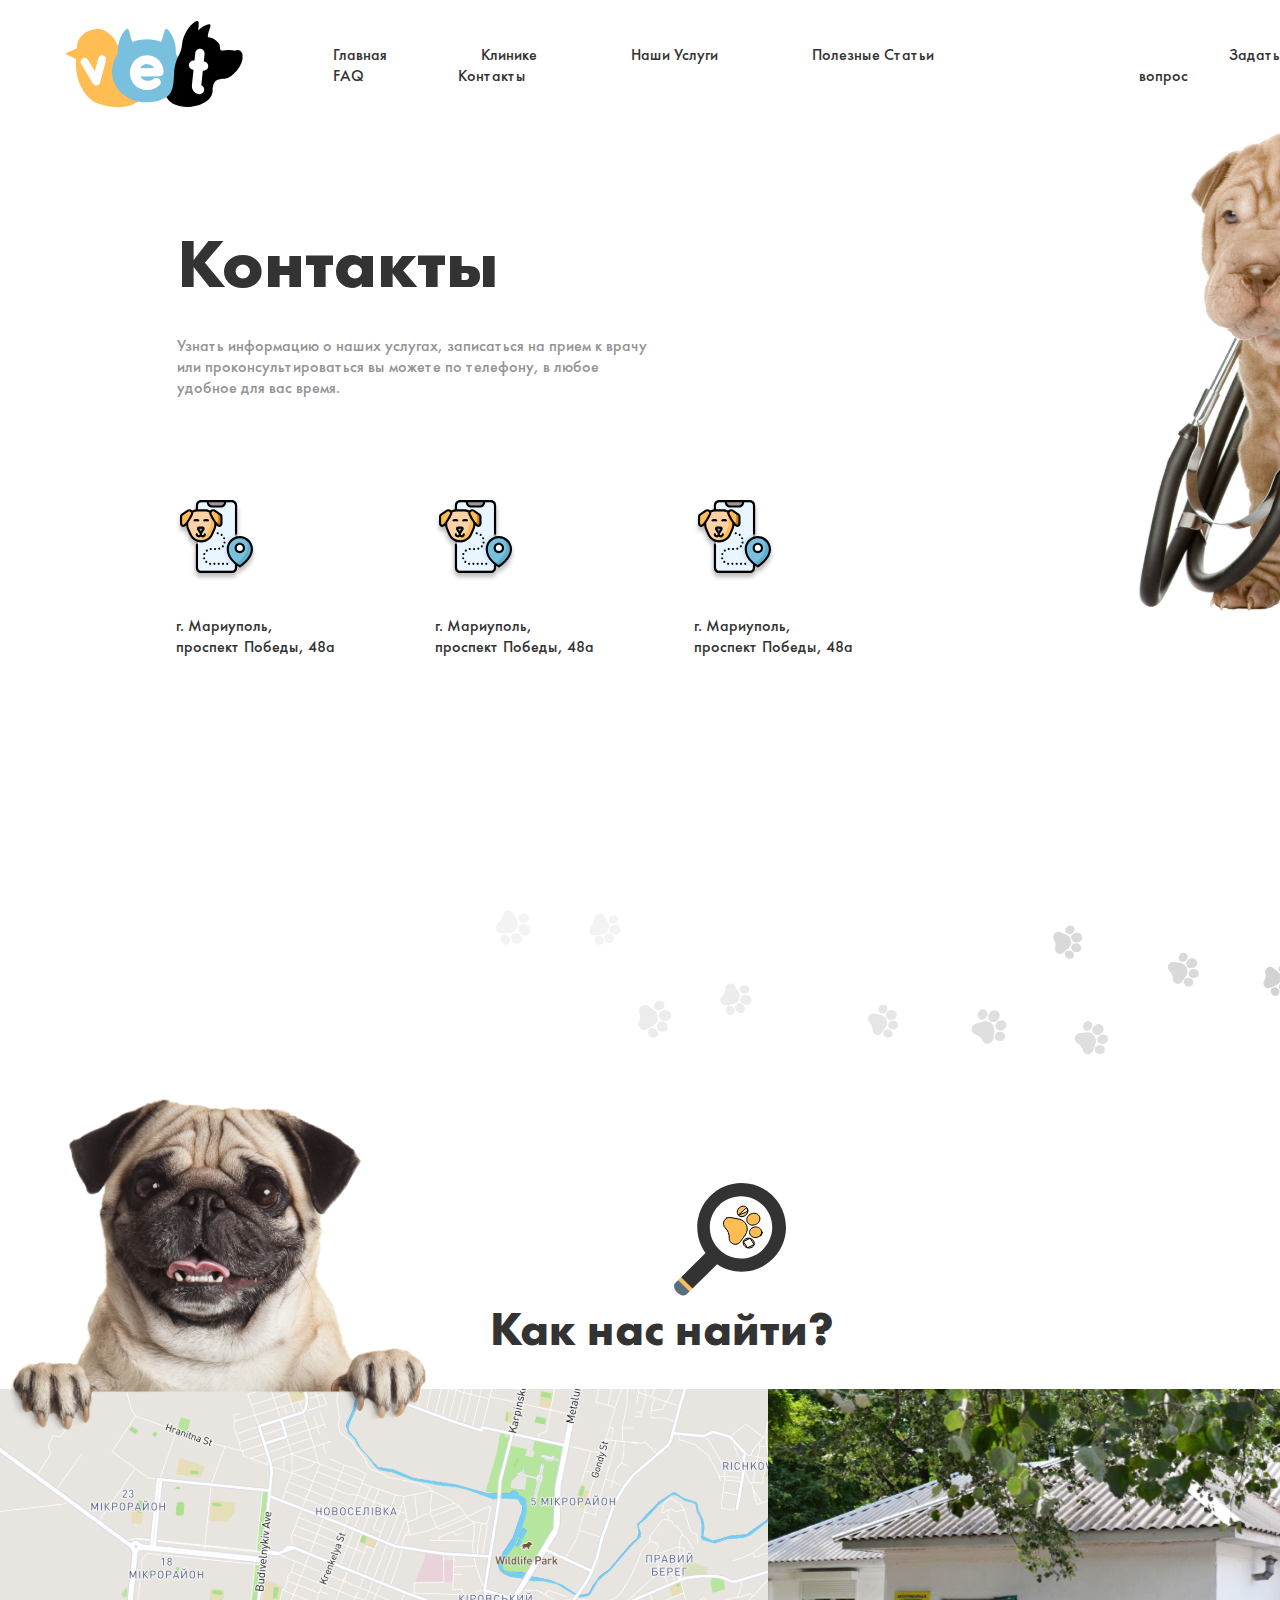
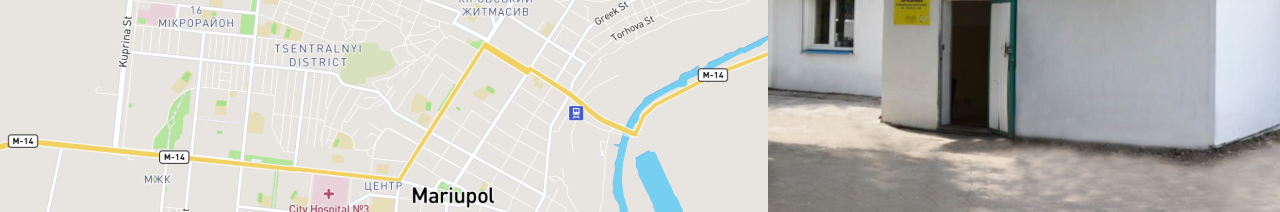
<file: contact.html>
<!DOCTYPE html>
<html>

<head>
    <link rel="stylesheet" href="./assets/stylesheet.css">
    <link rel="stylesheet" href="assets/styles/css/main.css">
</head>

<body>
    <div class="head">
        <div class="main">
            <img src="/assets/img/logo.svg" alt="">
            <div class="main__m">
                <a href="#">Главная</a>
                <a href="#">Клинике</a>
                <a href="#">Наши Услуги</a>
                <a href="#">Полезные Статьи</a>
                <a href="#">FAQ</a>
                <a href="#">Контакты</a>
            </div>
            <div class="main__m2">
                <a href="#">Задать вопрос</a>
            </div>
        </div>
    </div>

    <div class="containerr">
        <div class="kontakt">
            <h1>Контакты</h1>
            <p>Узнать информацию o наших услугах, записаться на прием к врачу <br>
                или проконсультироваться вы можете по телефону, в любое <br>
                удобное для вас время.</p>
            <div class="kontakt__img">
                <img src="/assets/img/kisspng-shar-pei-puppy-veterinarian-pet-stethoscope-veterinarian-5aec41564db012 1.svg"
                    alt="">
            </div>
        </div>
    </div>

    <div class="prospekt">
        <div class="prospekt__2">
            <img src="/assets/img/location.svg" alt="">
            <p>г. Мариуполь, <br> проспект Победы, 48a</p>
        </div>

        <div class="prospekt__2">
            <img src="/assets/img/location.svg" alt="">
            <p>г. Мариуполь, <br> проспект Победы, 48a</p>
        </div>

        <div class="prospekt__2">
            <img src="/assets/img/location.svg" alt="">
            <p>г. Мариуполь, <br> проспект Победы, 48a</p>
        </div>
    </div>

    <div class="container">
            <img src="assets/img/contact-section-dog.svg" alt="">
            <h2>Как нас найти?</h2>
            <div class="immg">
                <img src="/assets/img/Object.svg" alt="">
            </div>
    </div>

    <div class="container__2">
        <img src="/assets/img/Rectangle 52.svg" alt="">
        <img src="/assets/img/vetclinic 1.svg" alt="">
    </div>

</body>

</html>
</file>
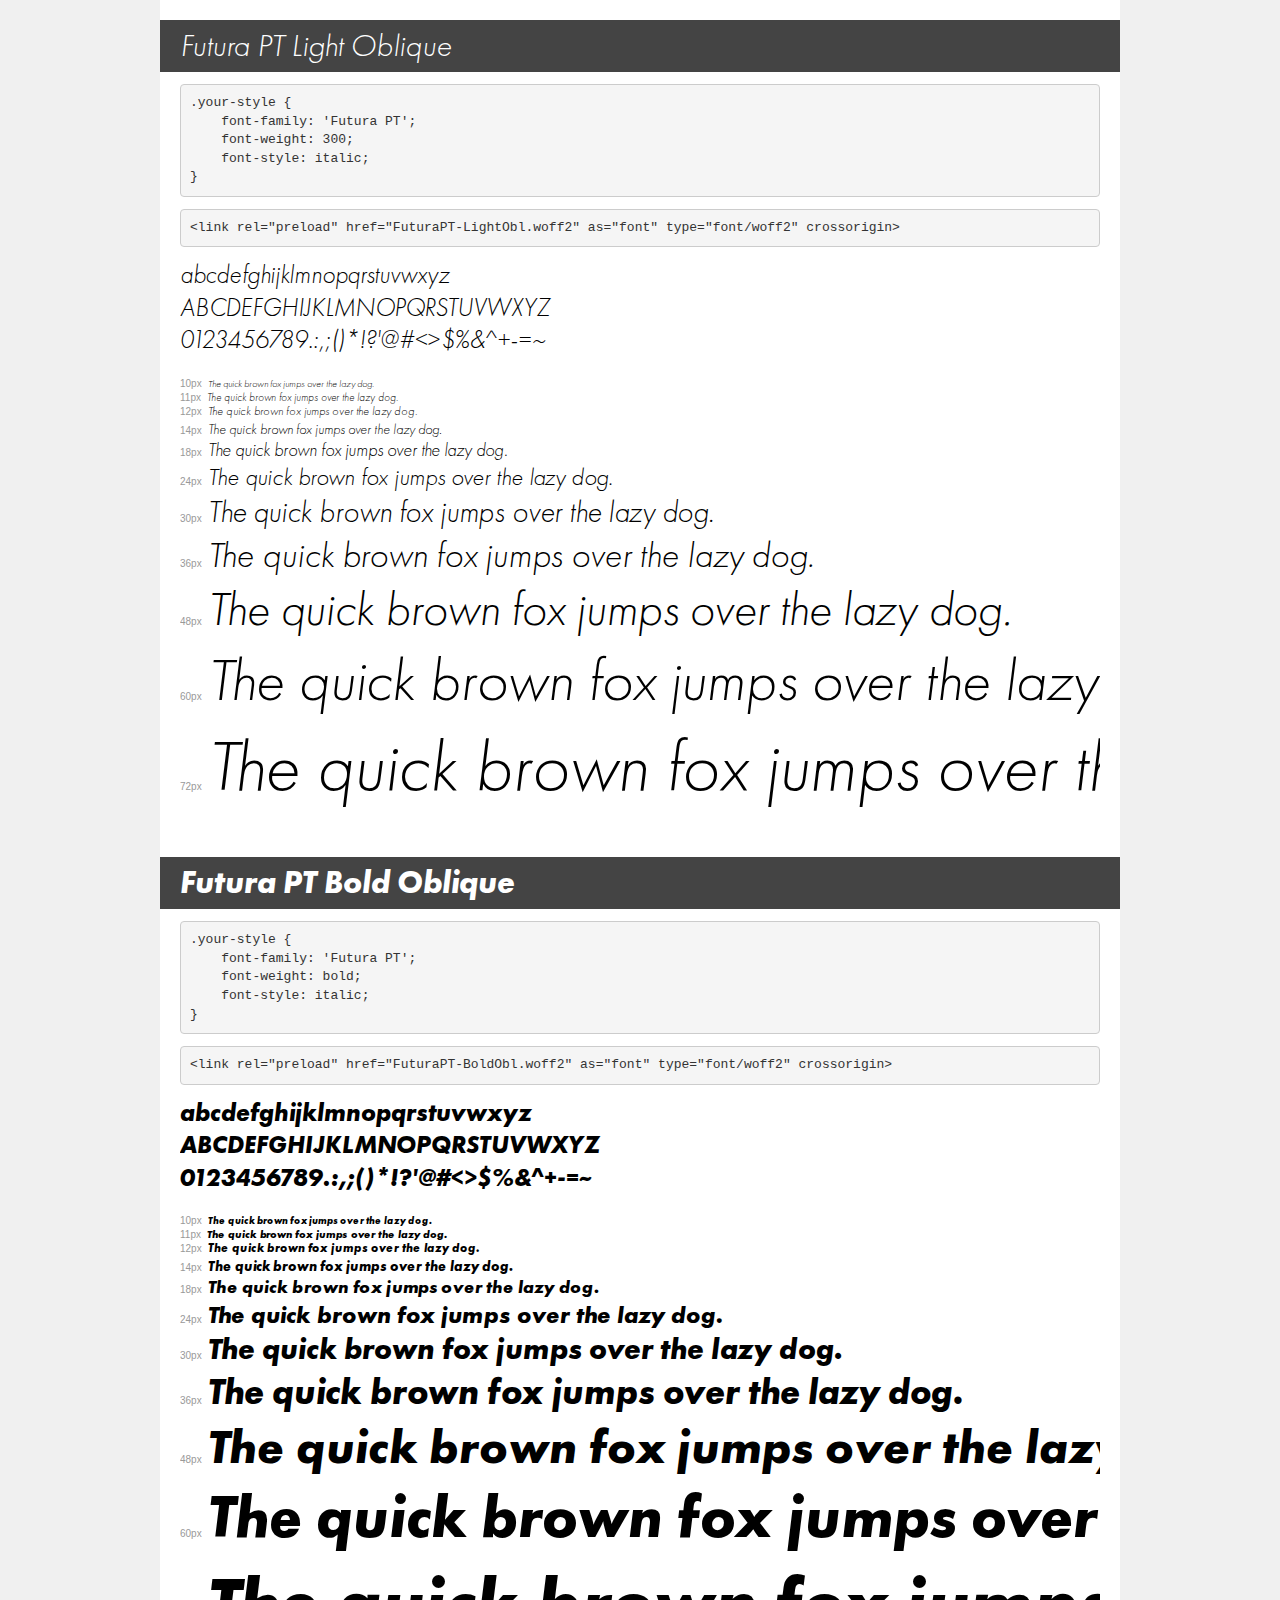
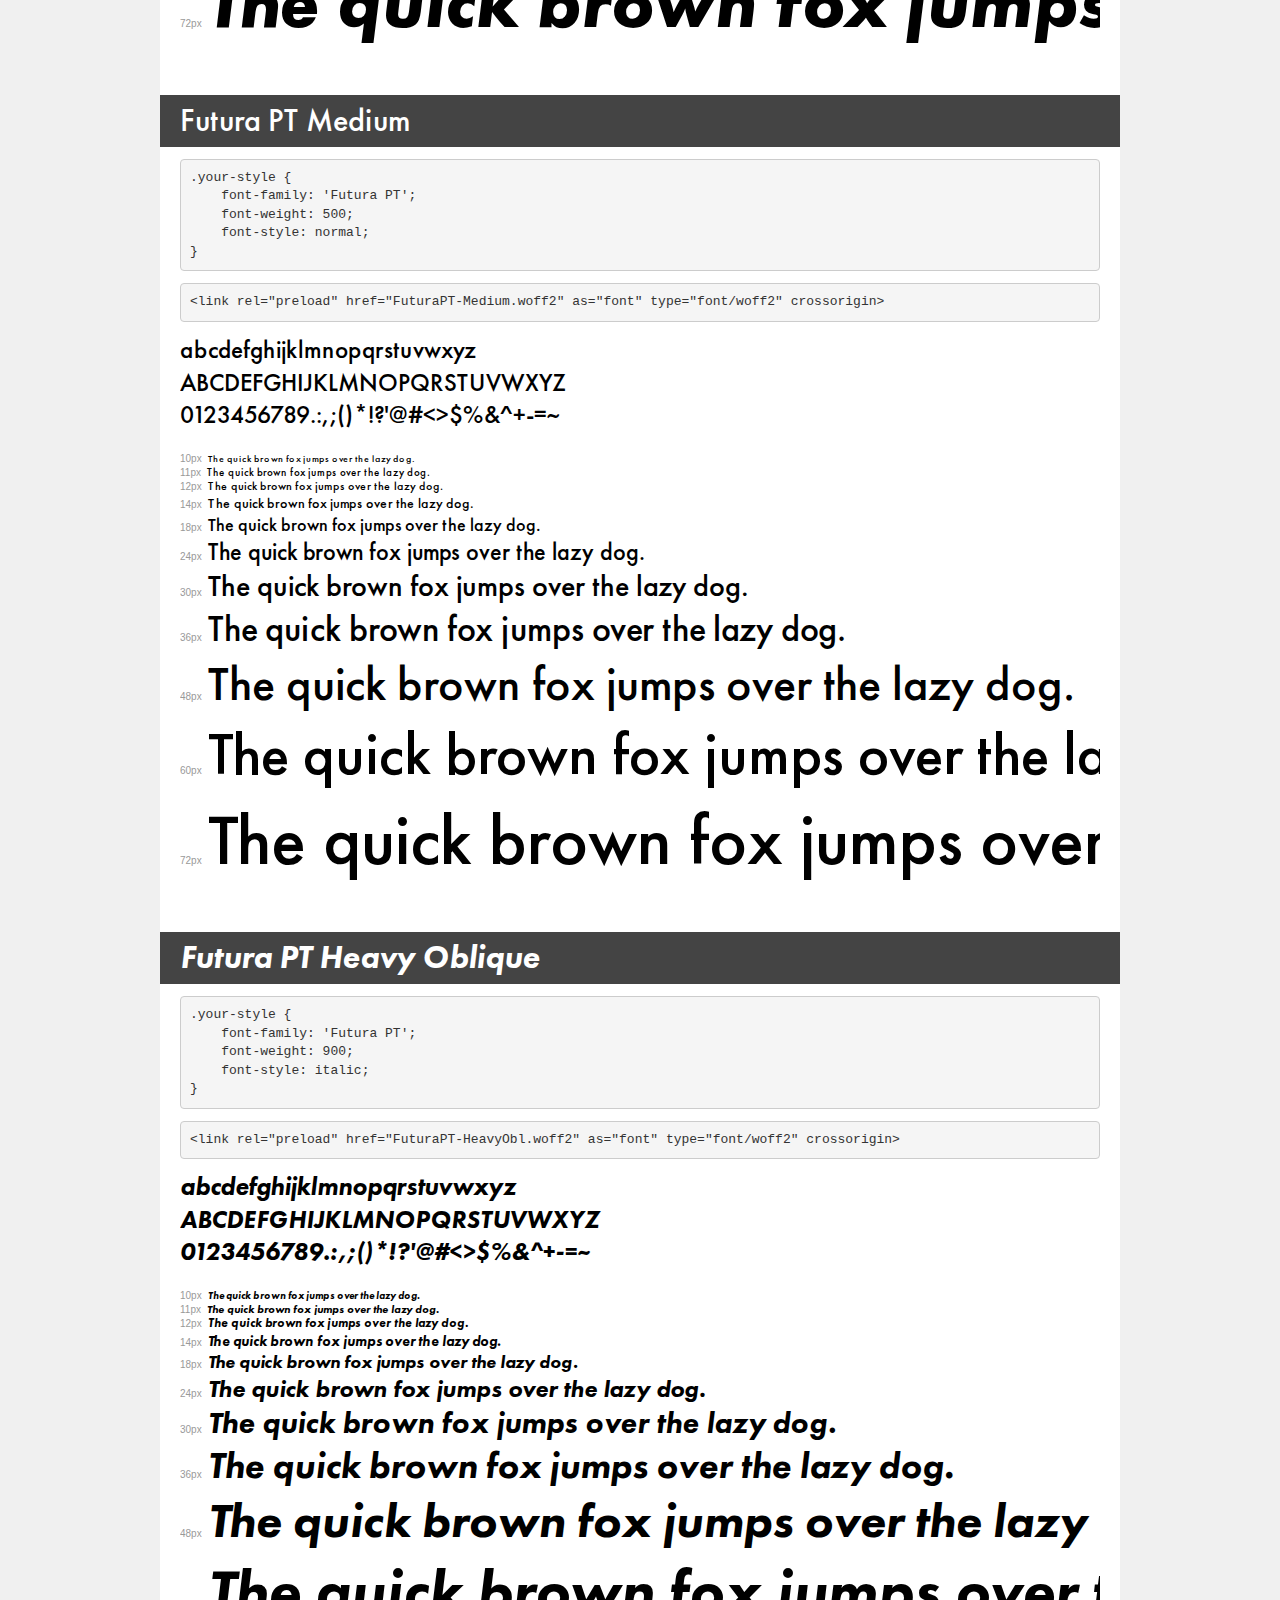
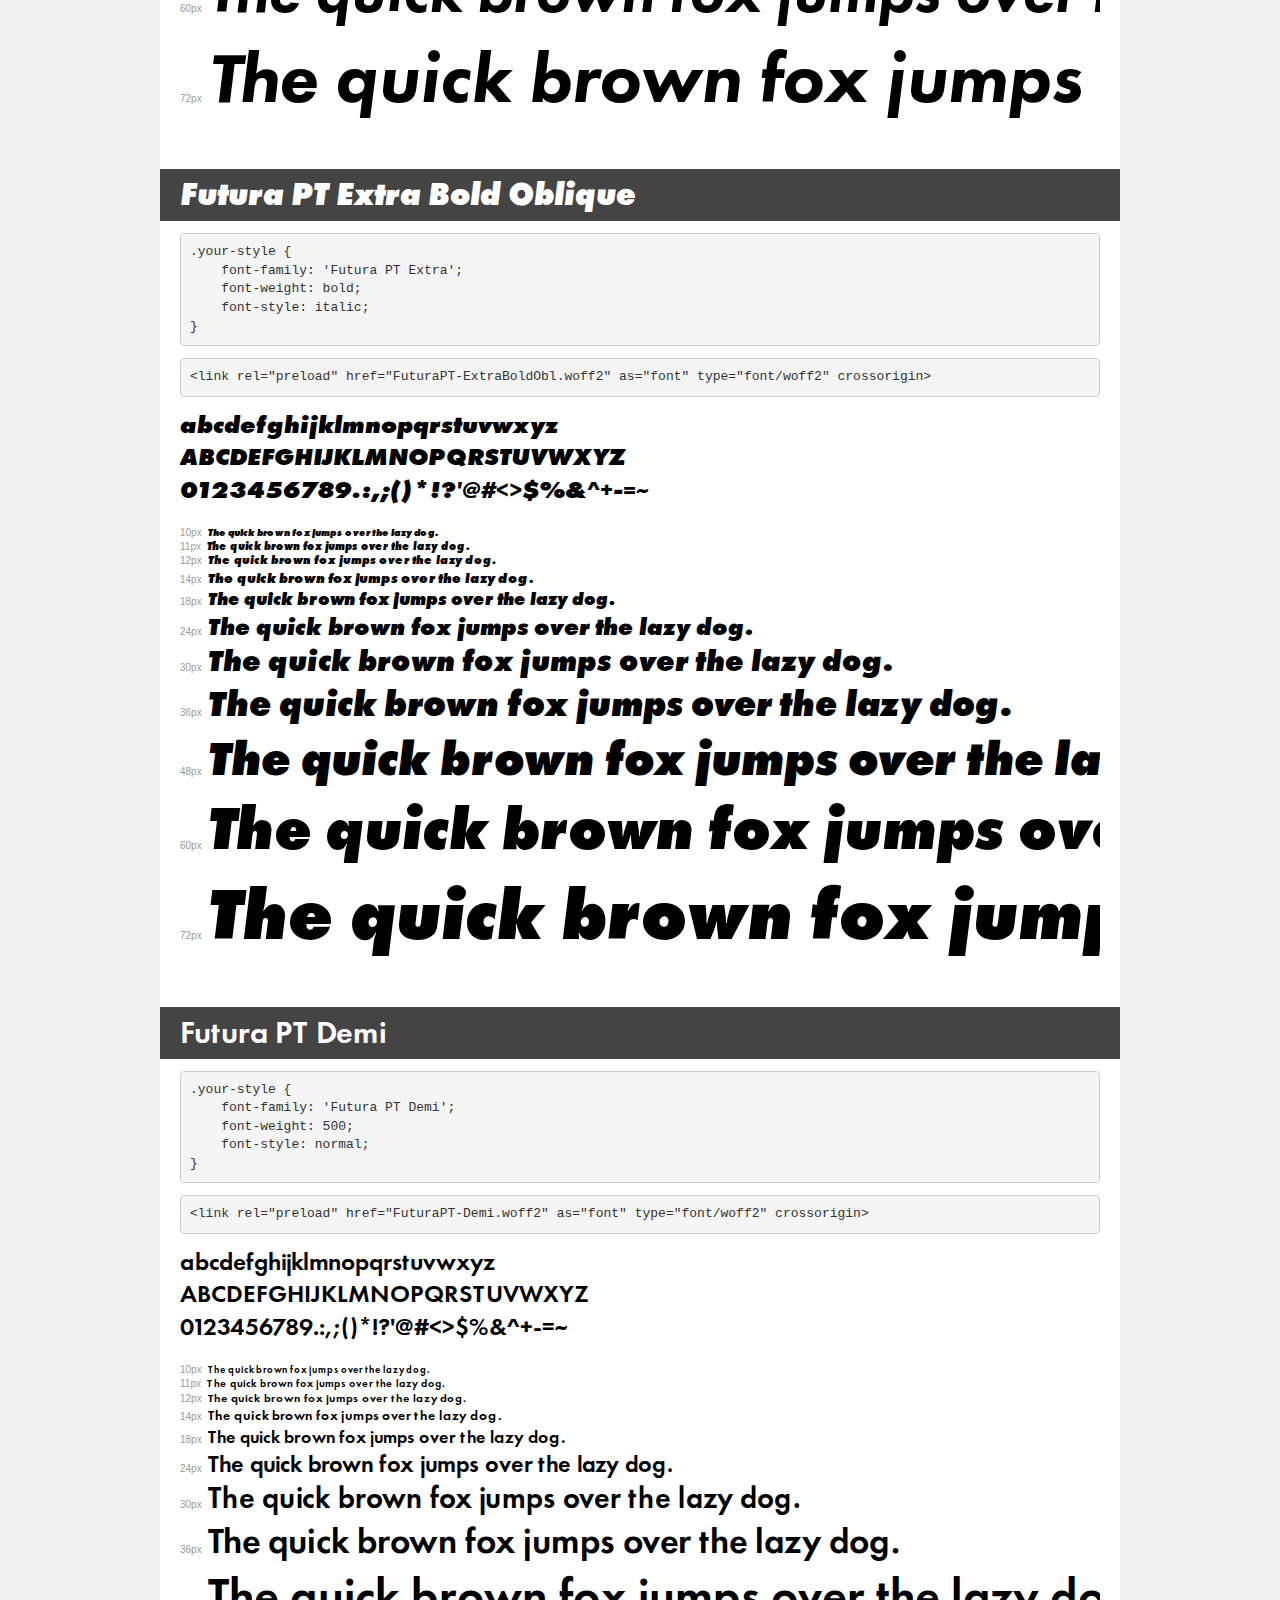
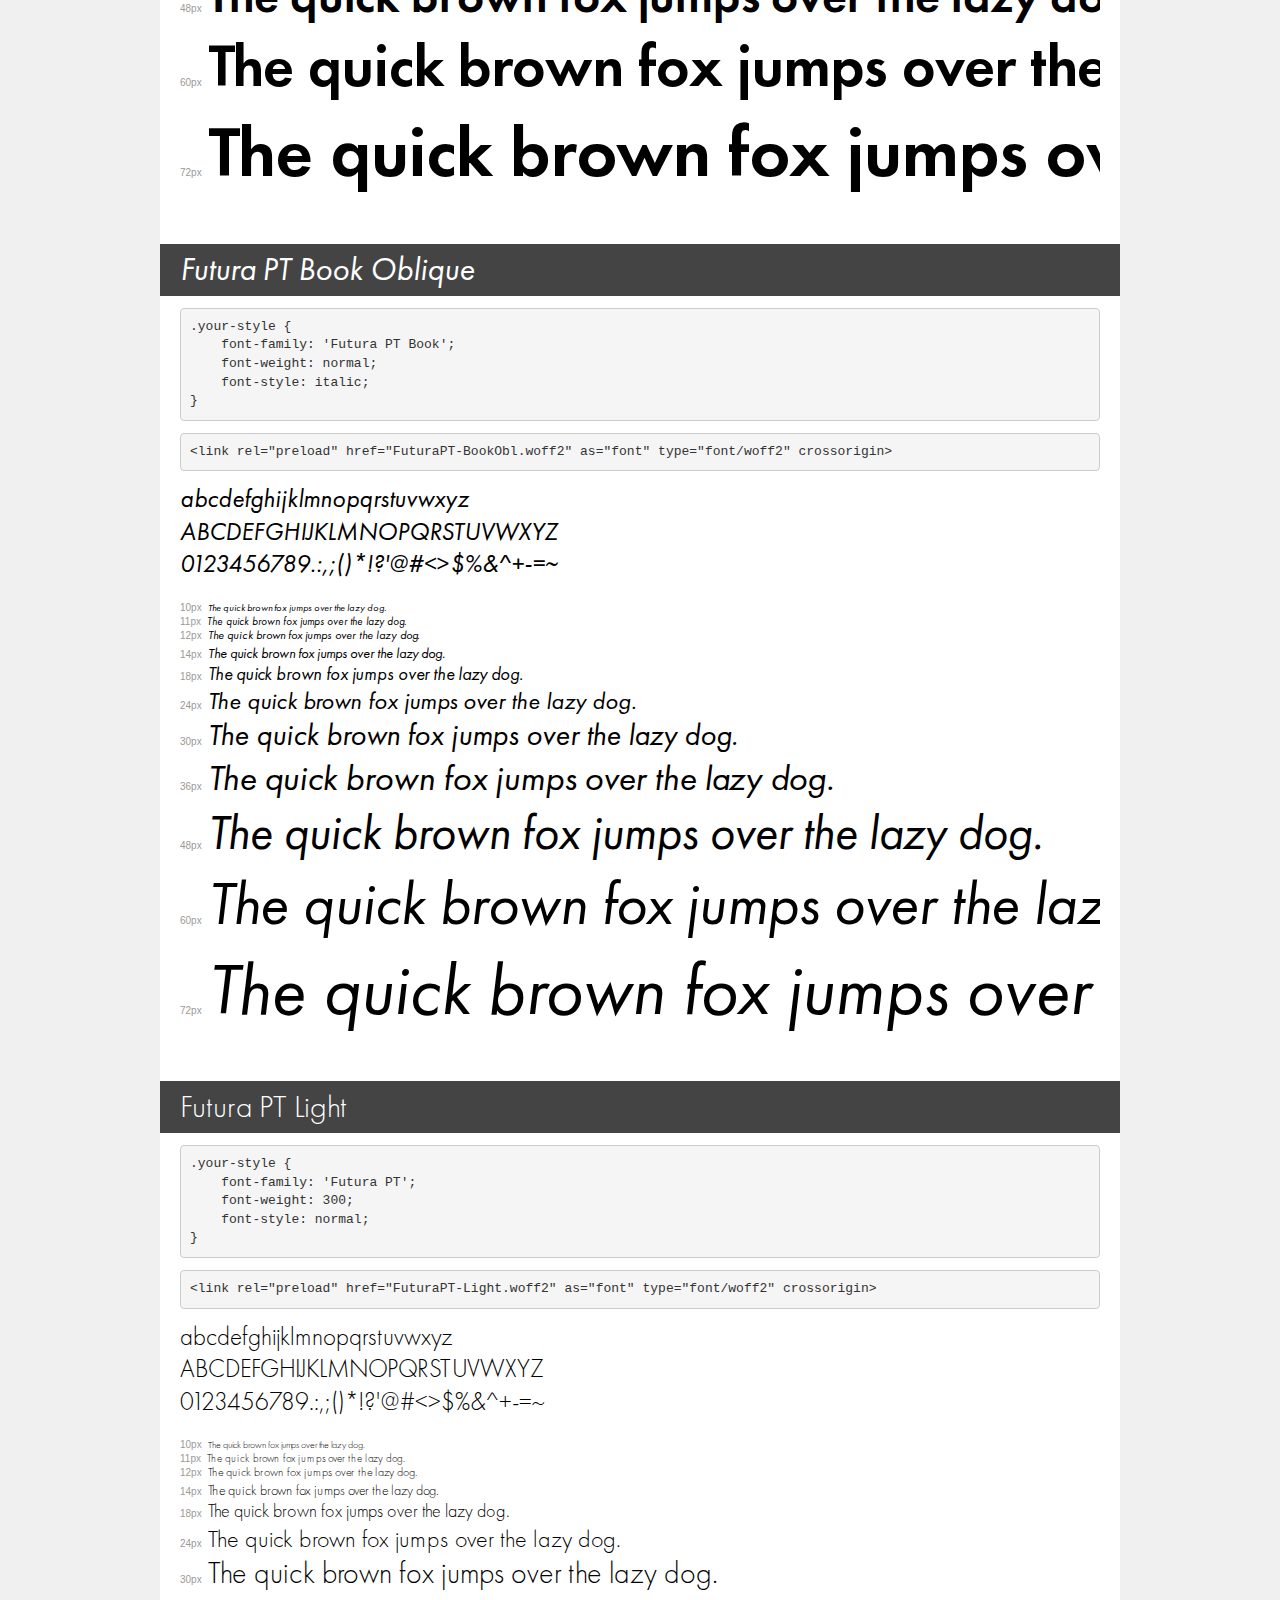
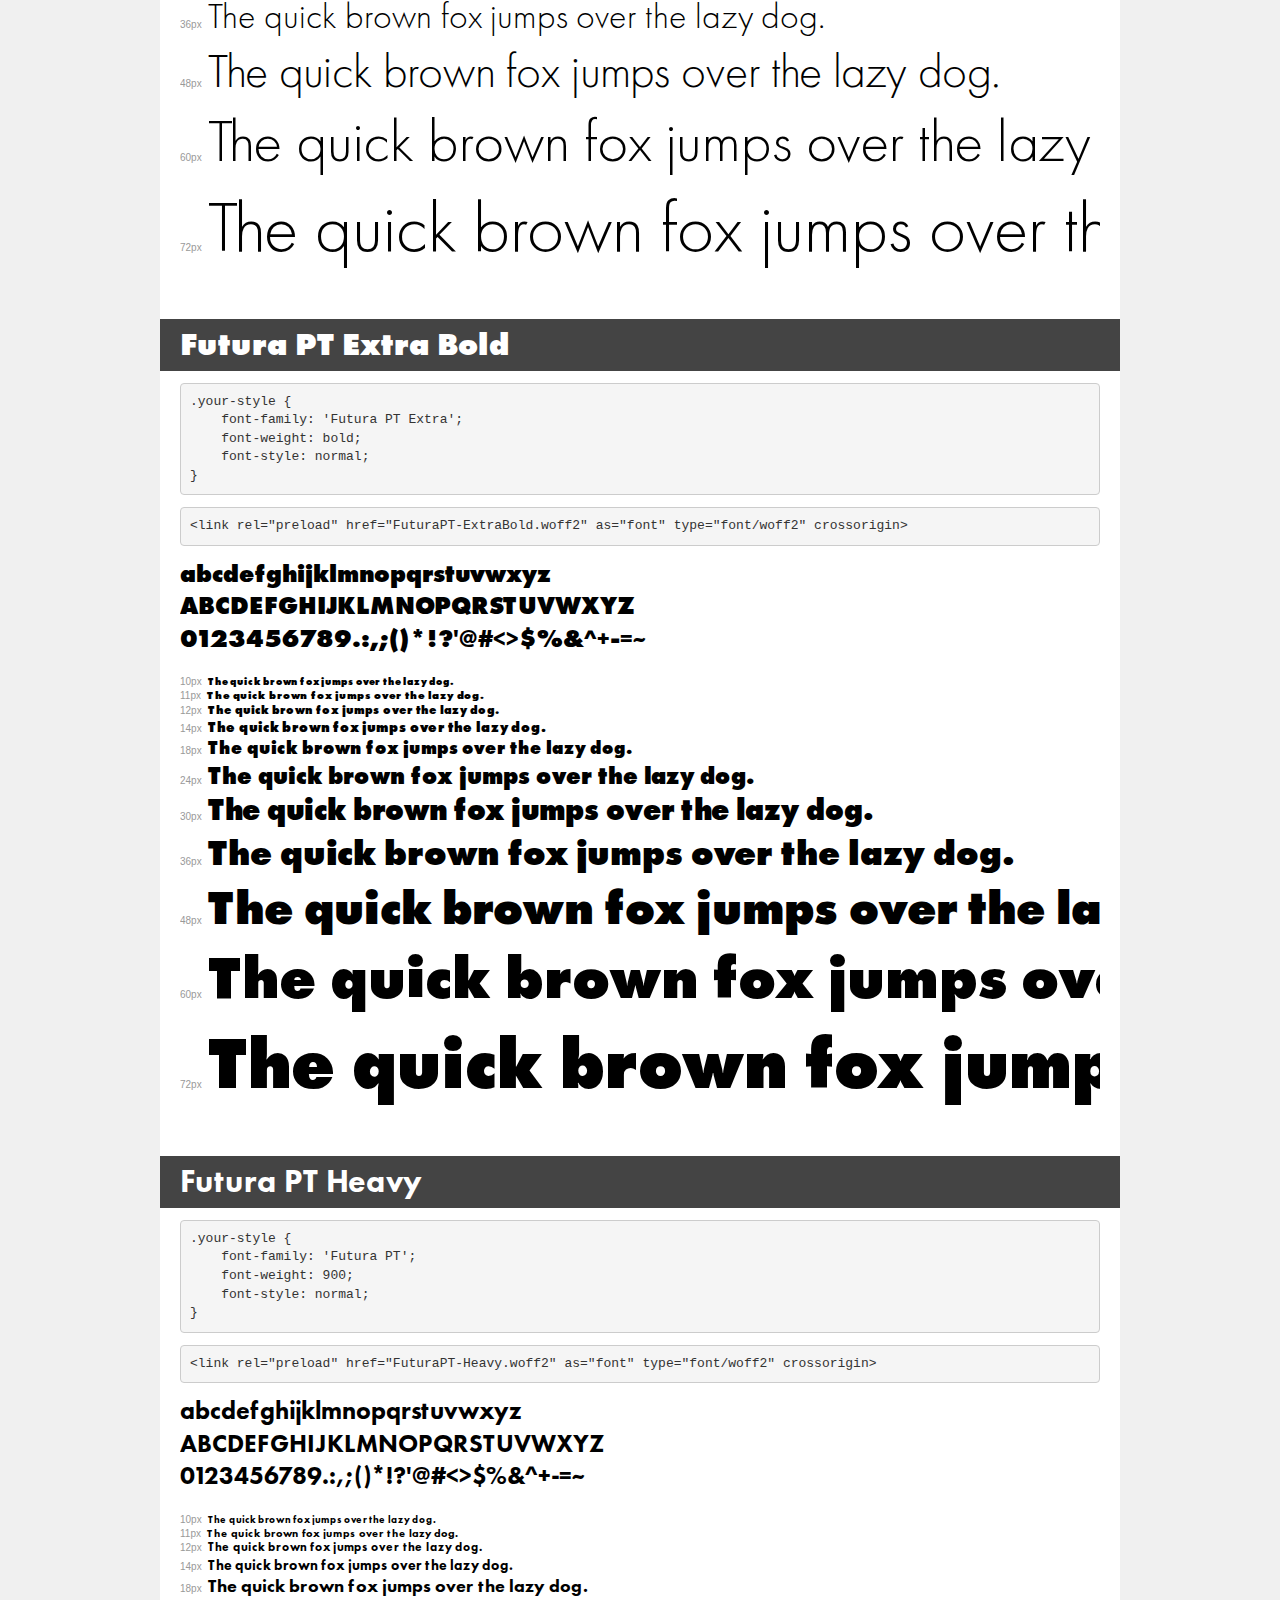
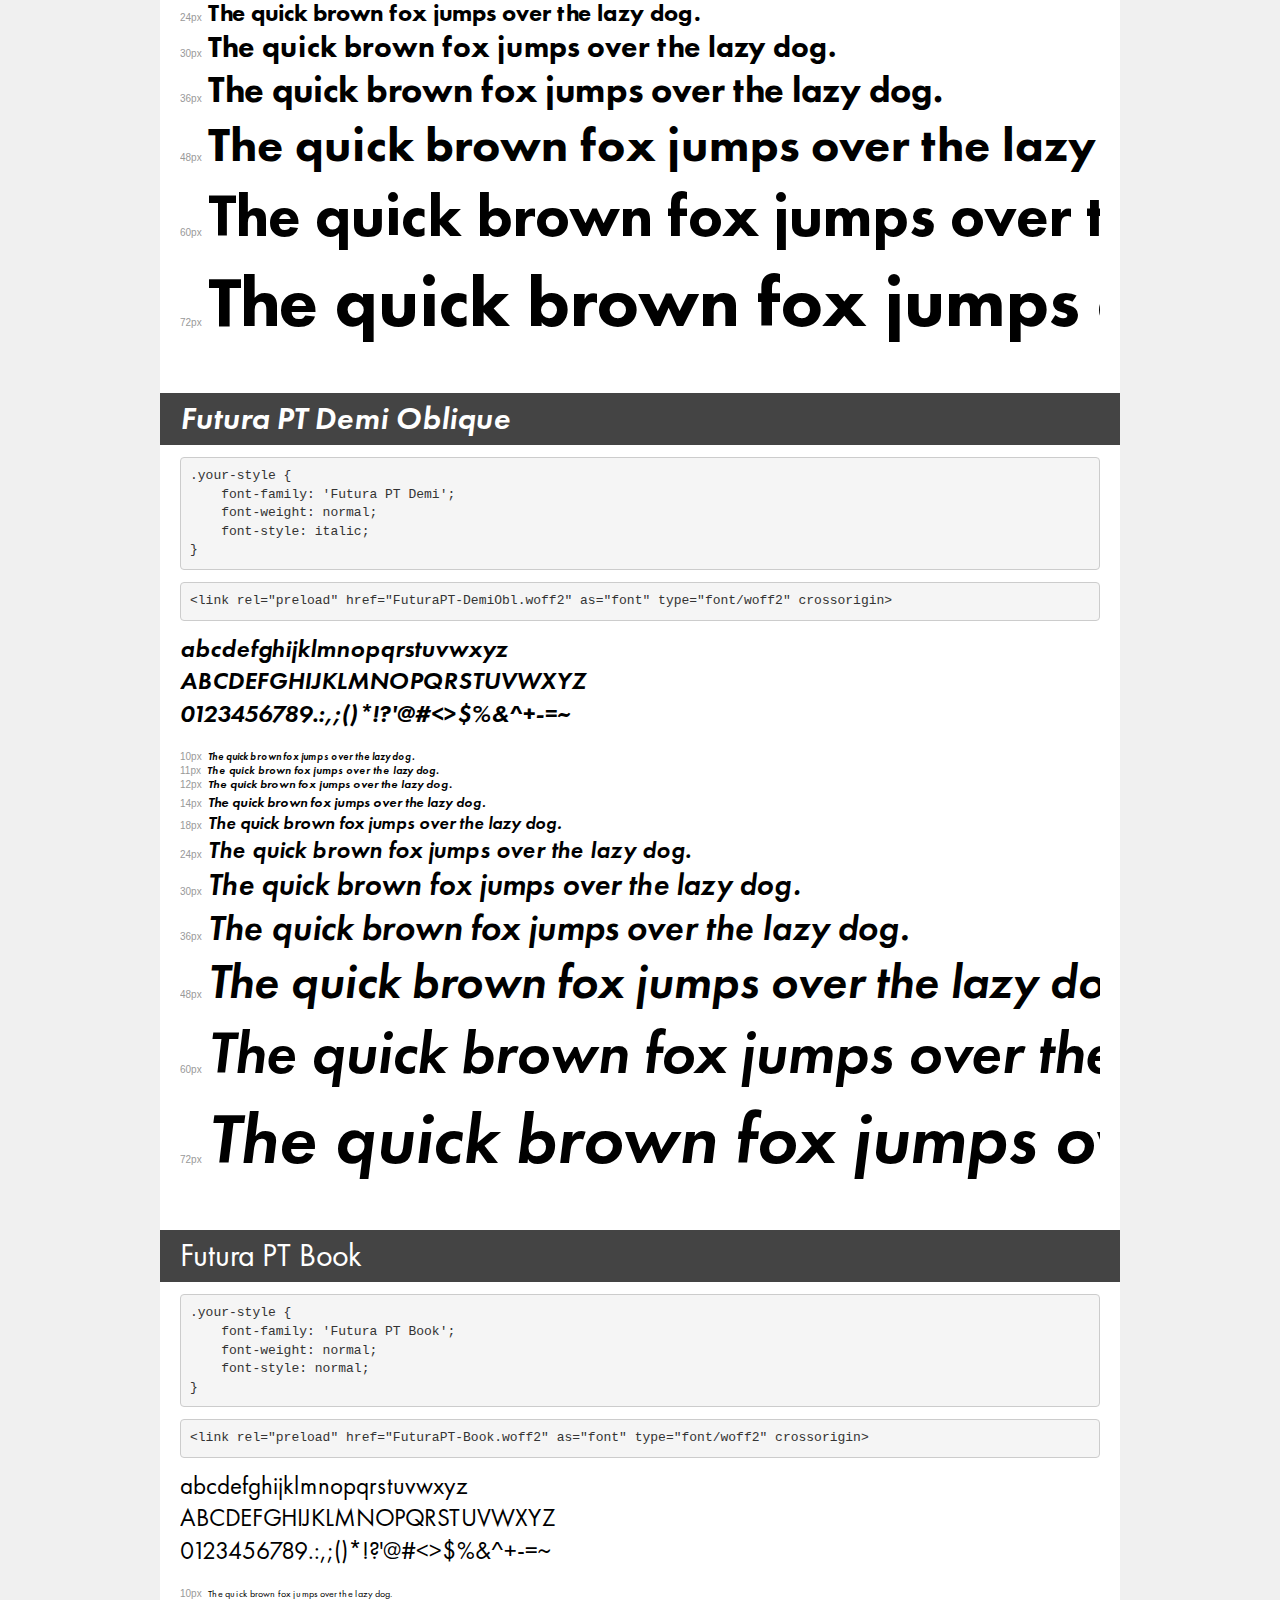
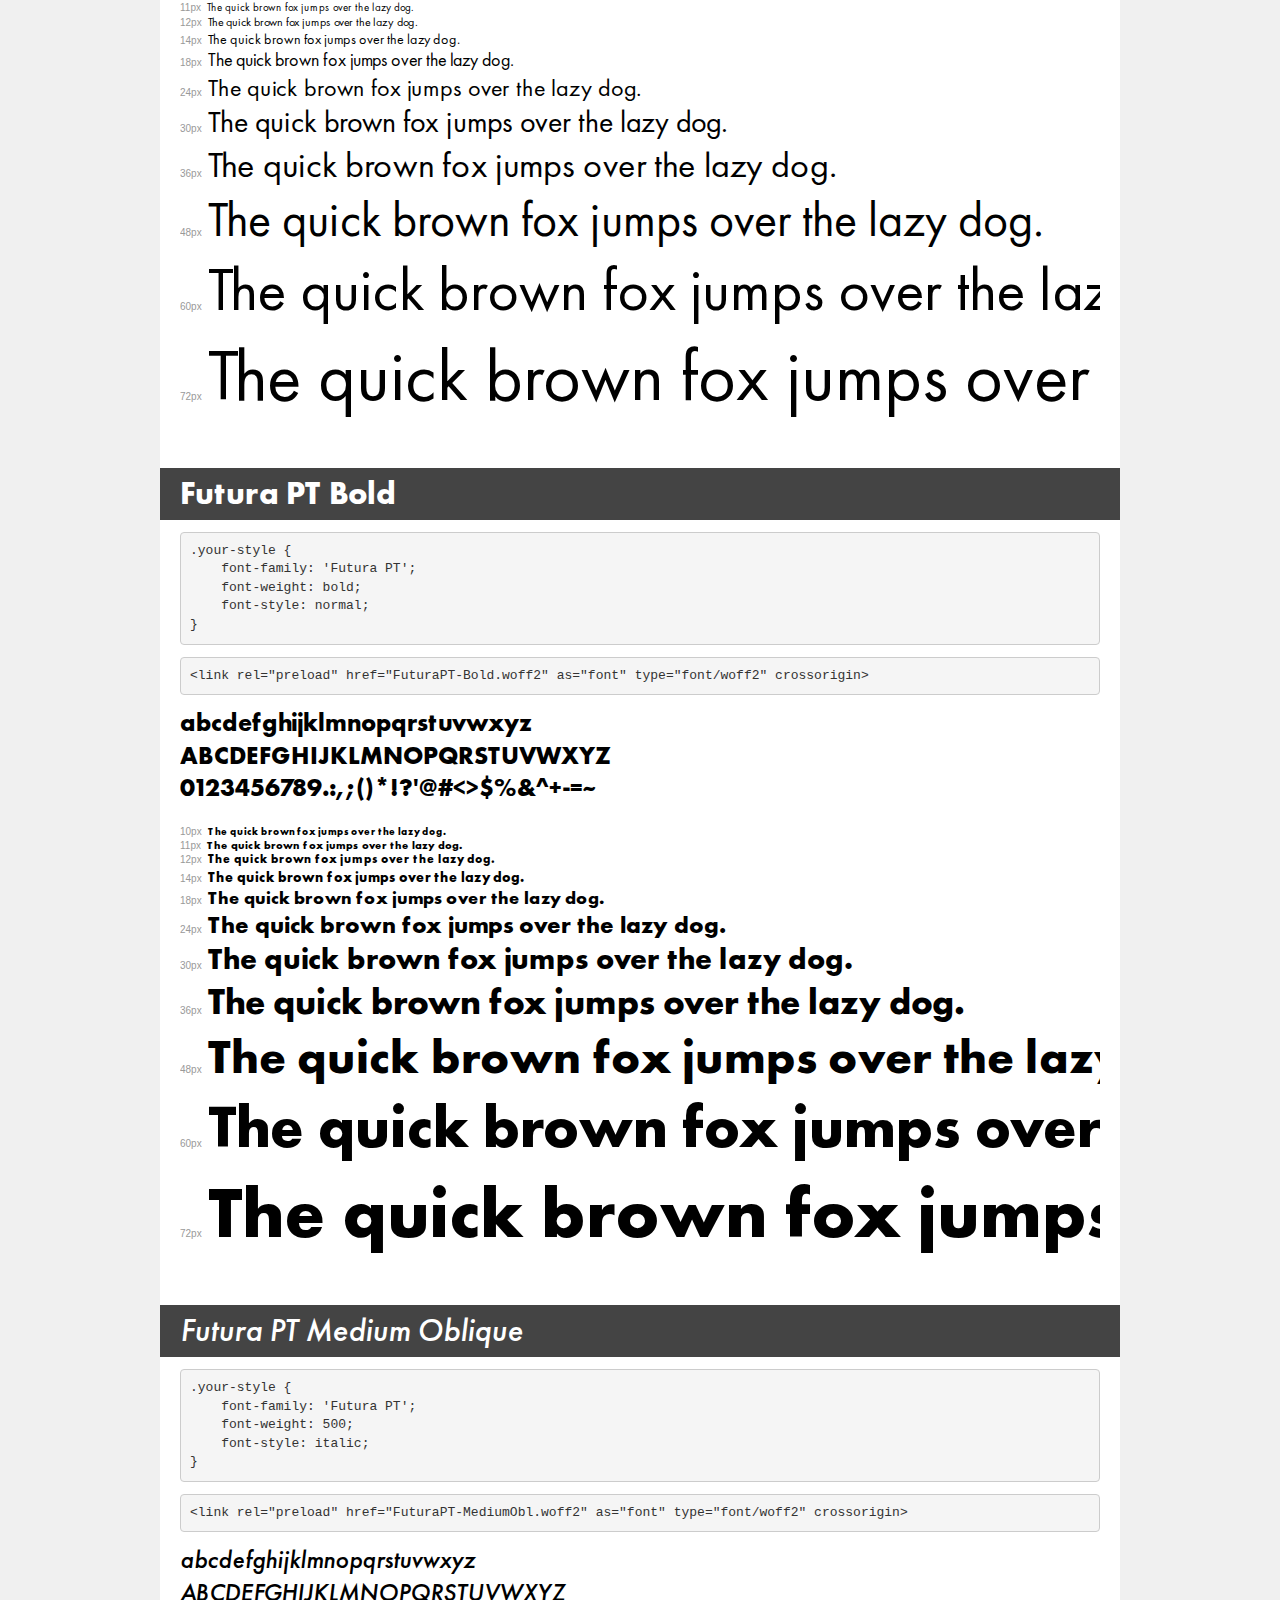
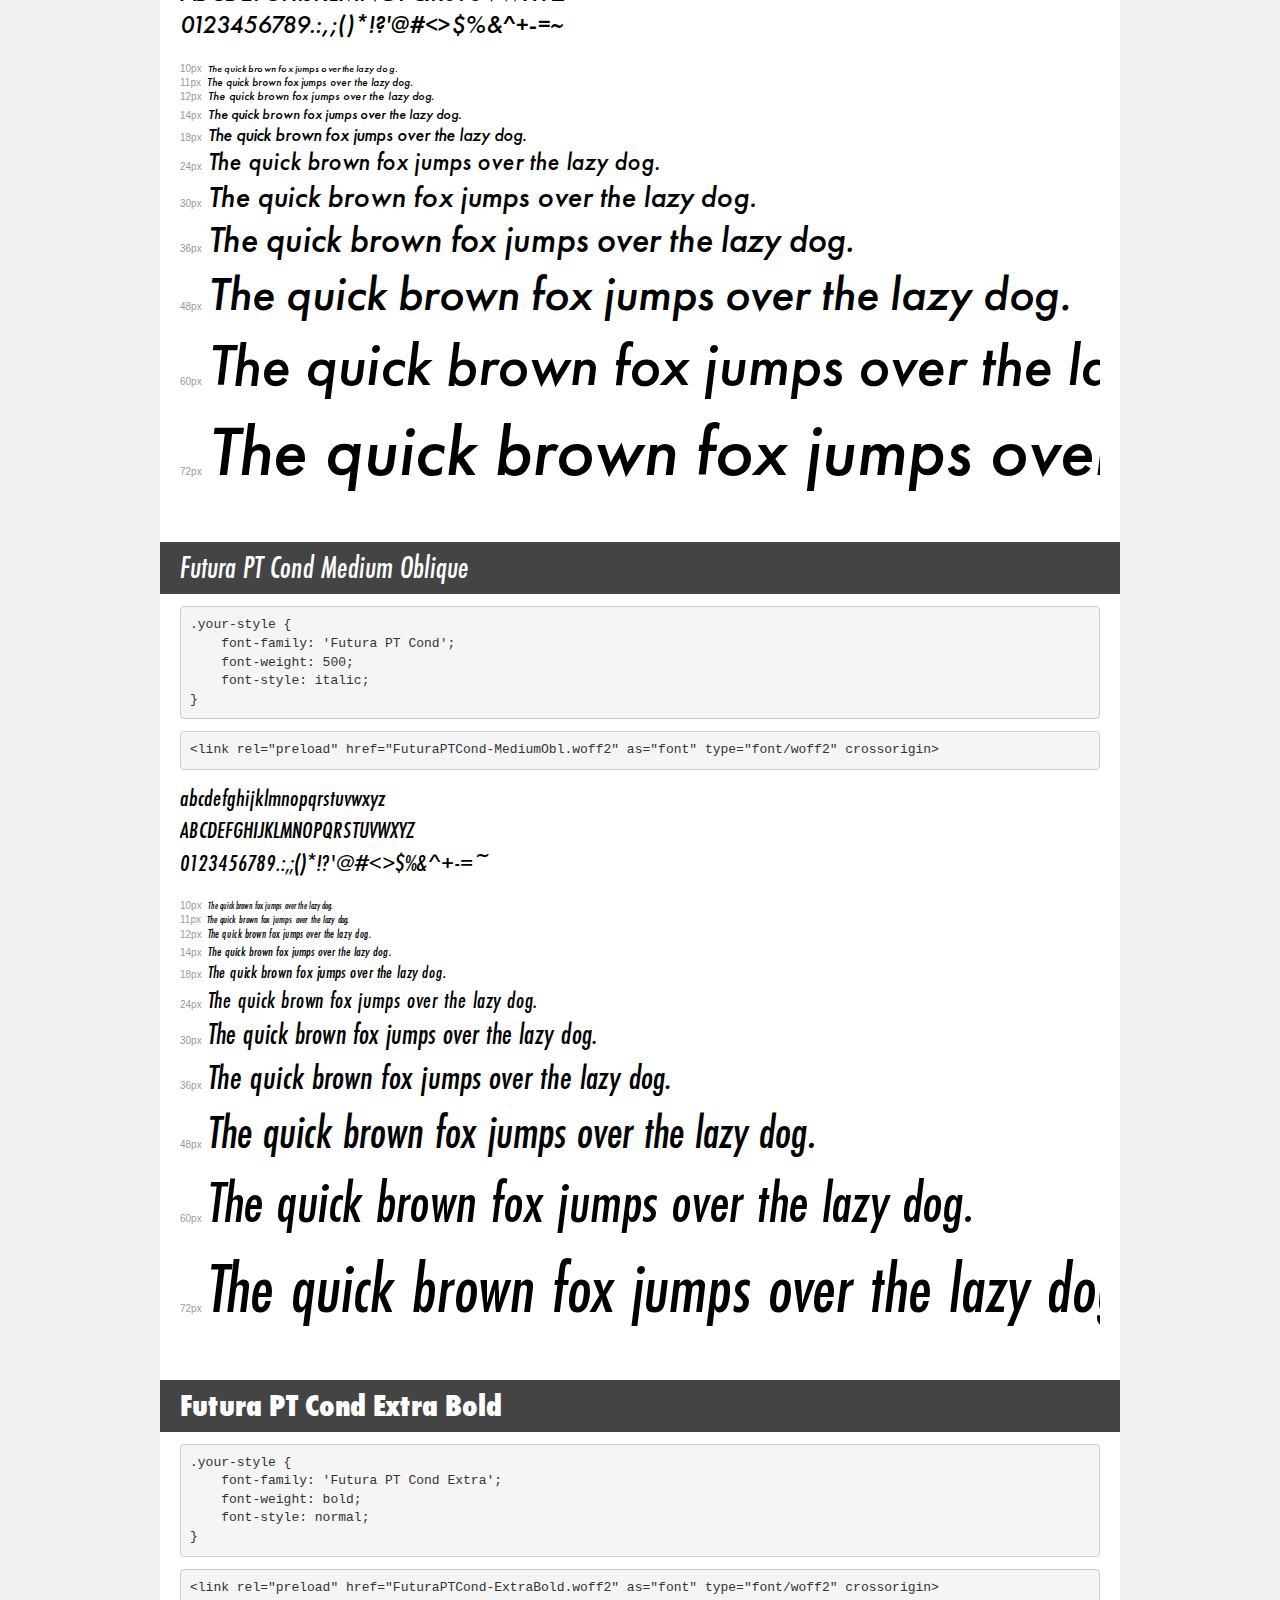
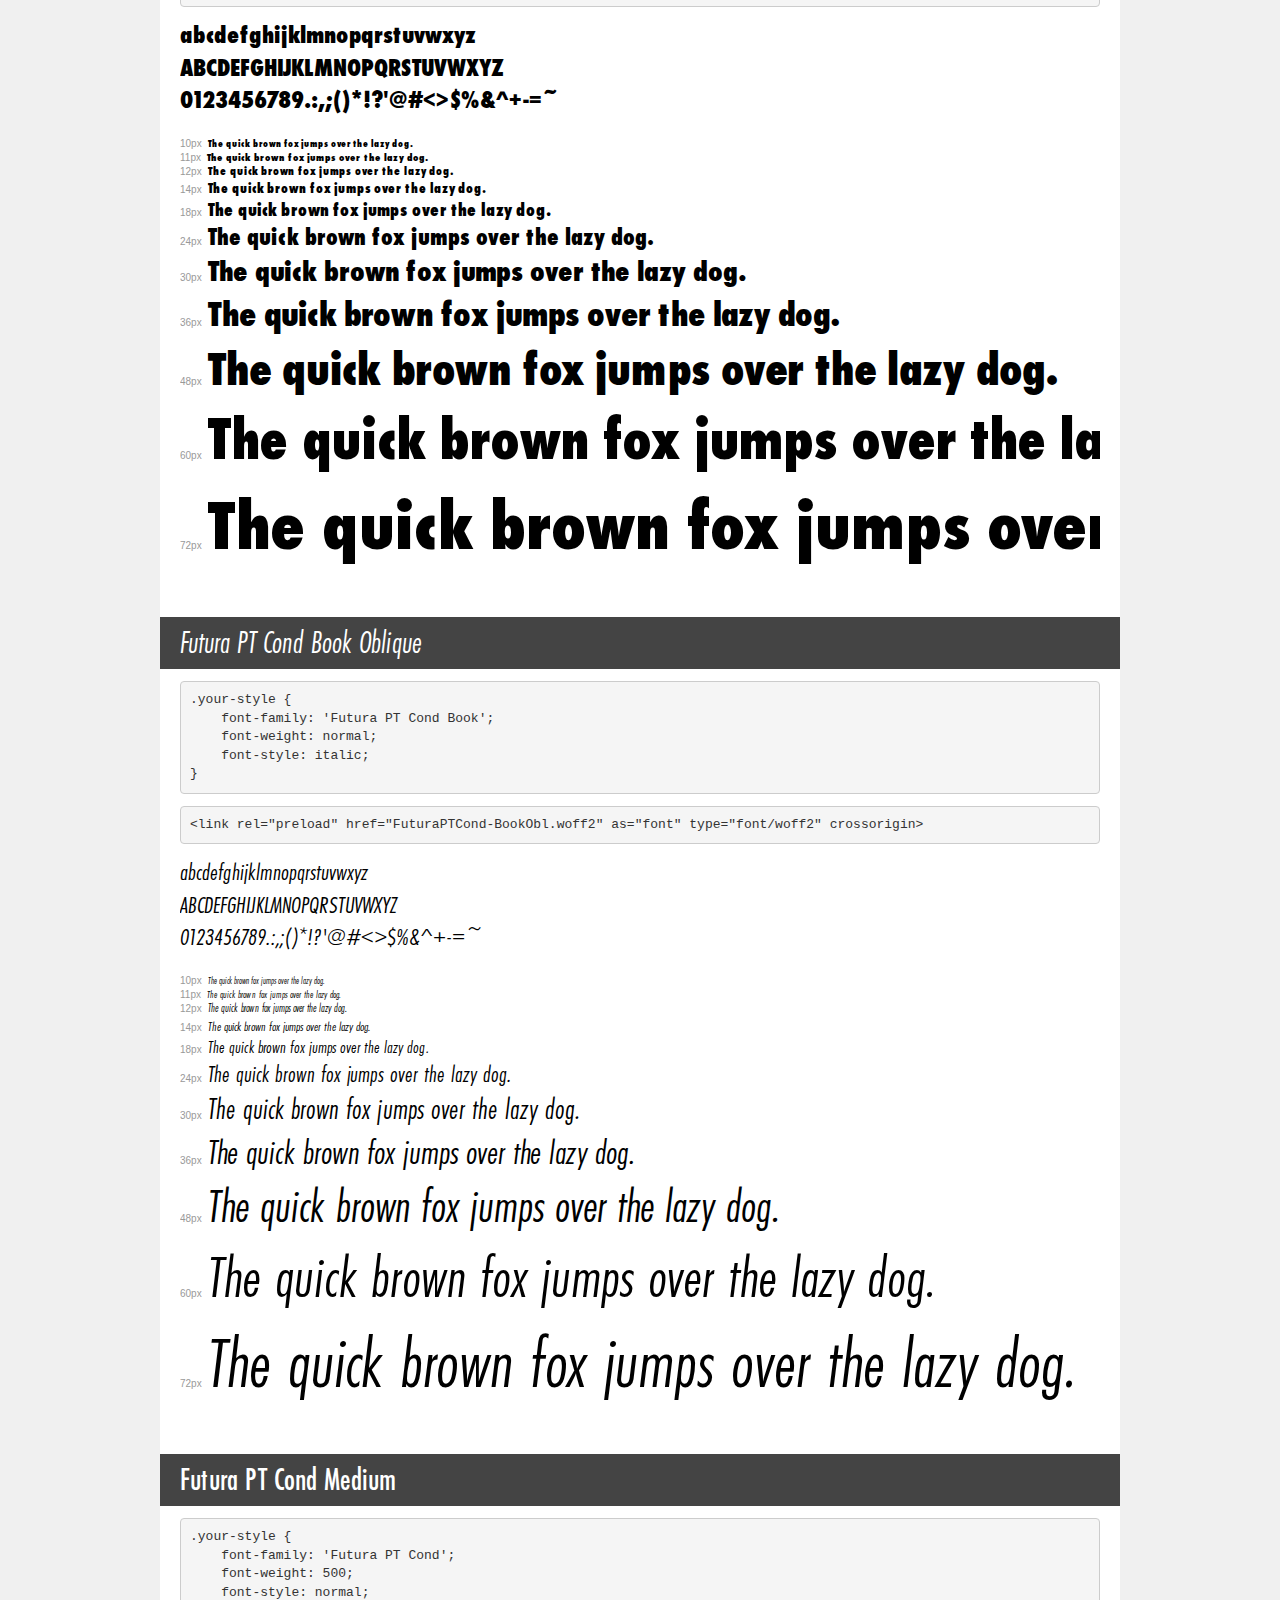
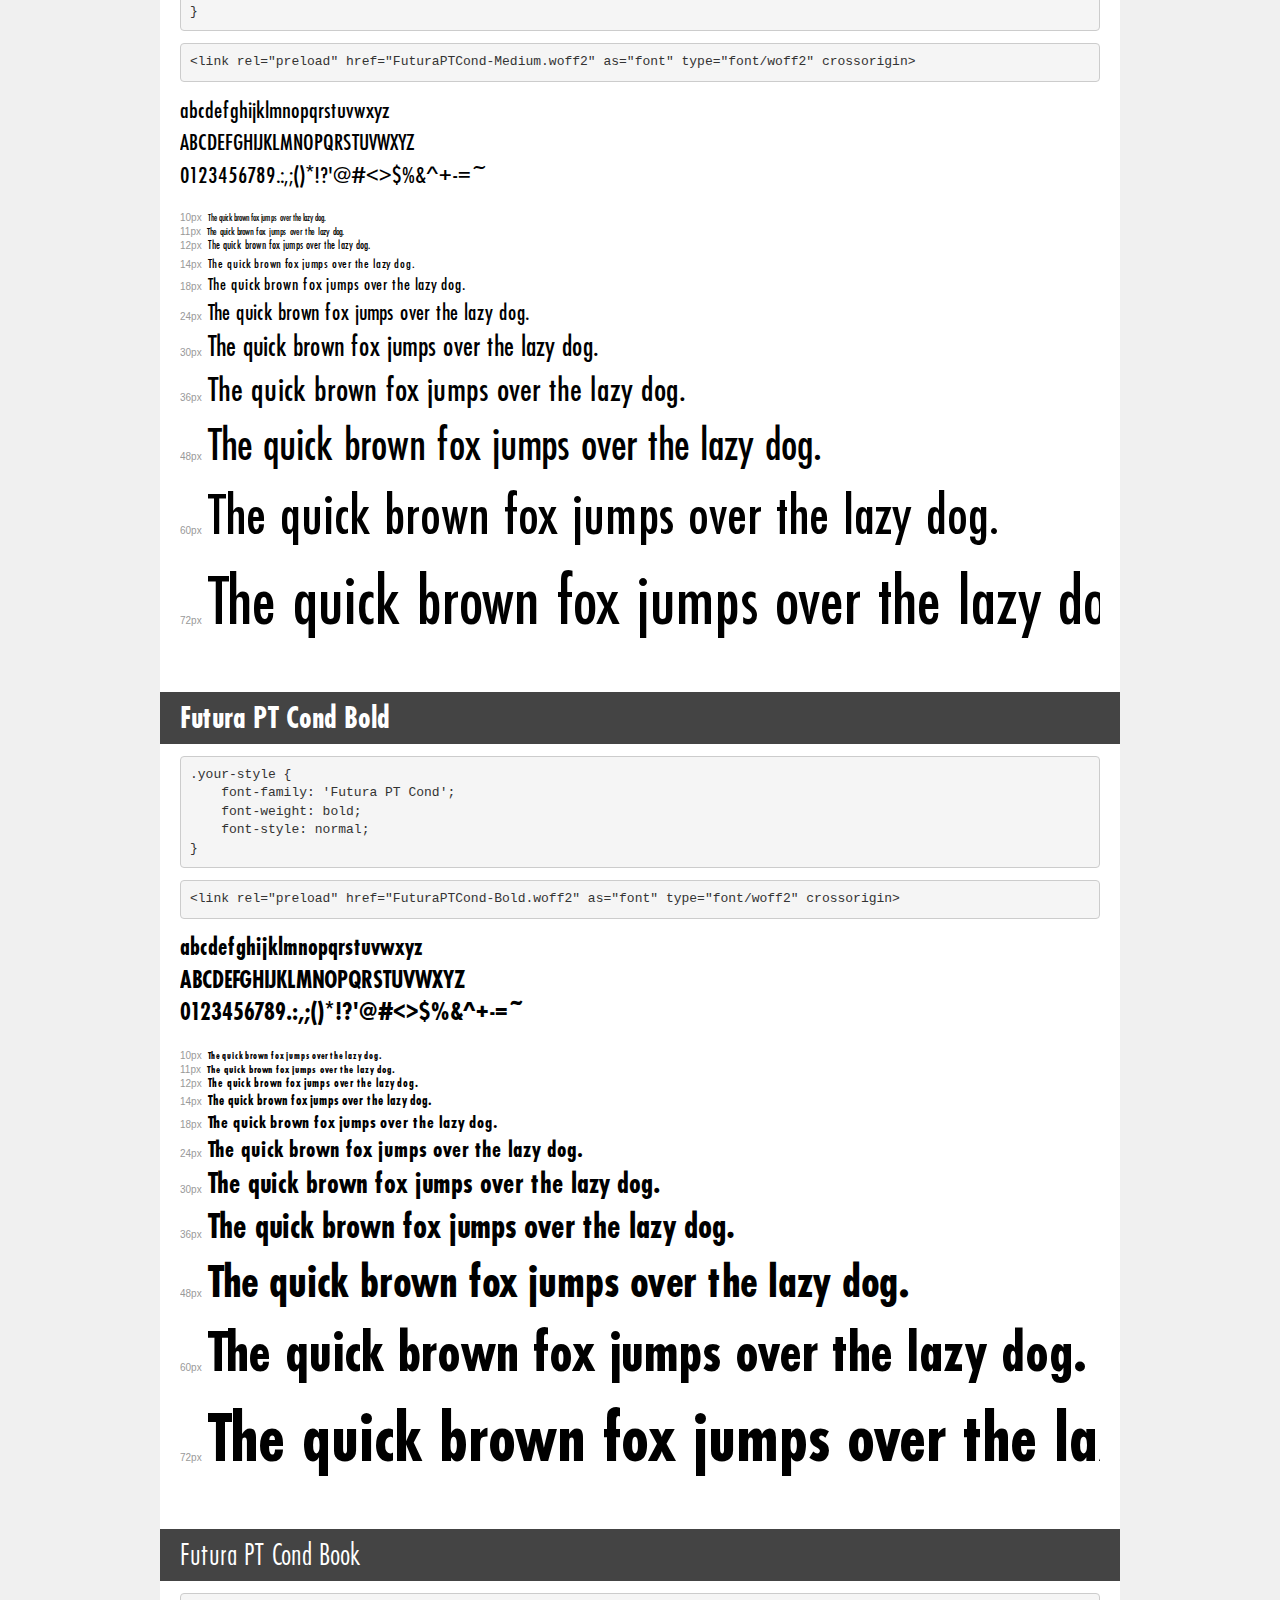
<file: assets/demo.html>
<!DOCTYPE html>
<html lang="en">
<head>
    <meta charset="utf-8">
    <meta http-equiv="X-UA-Compatible" content="IE=edge">
    <meta name="viewport" content="width=device-width, initial-scale=1">
    <meta name="robots" content="noindex, noarchive">
    <meta name="format-detection" content="telephone=no">
    <title>Transfonter demo</title>
    <link href="stylesheet.css" rel="stylesheet">
    <style>
        /*
        http://meyerweb.com/eric/tools/css/reset/
        v2.0 | 20110126
        License: none (public domain)
        */
        html, body, div, span, applet, object, iframe,
        h1, h2, h3, h4, h5, h6, p, blockquote, pre,
        a, abbr, acronym, address, big, cite, code,
        del, dfn, em, img, ins, kbd, q, s, samp,
        small, strike, strong, sub, sup, tt, var,
        b, u, i, center,
        dl, dt, dd, ol, ul, li,
        fieldset, form, label, legend,
        table, caption, tbody, tfoot, thead, tr, th, td,
        article, aside, canvas, details, embed,
        figure, figcaption, footer, header, hgroup,
        menu, nav, output, ruby, section, summary,
        time, mark, audio, video {
            margin: 0;
            padding: 0;
            border: 0;
            font-size: 100%;
            font: inherit;
            vertical-align: baseline;
        }
        /* HTML5 display-role reset for older browsers */
        article, aside, details, figcaption, figure,
        footer, header, hgroup, menu, nav, section {
            display: block;
        }
        body {
            line-height: 1;
        }
        ol, ul {
            list-style: none;
        }
        blockquote, q {
            quotes: none;
        }
        blockquote:before, blockquote:after,
        q:before, q:after {
            content: '';
            content: none;
        }
        table {
            border-collapse: collapse;
            border-spacing: 0;
        }
        /* demo styles */
        body {
            background: #f0f0f0;
            color: #000;
        }
        .page {
            background: #fff;
            width: 920px;
            margin: 0 auto;
            padding: 20px 20px 0 20px;
            overflow: hidden;
        }
        .font-container {
            overflow-x: auto;
            overflow-y: hidden;
            margin-bottom: 40px;
            line-height: 1.3;
            white-space: nowrap;
            padding-bottom: 5px;
        }
        h1 {
            position: relative;
            background: #444;
            font-size: 32px;
            color: #fff;
            padding: 10px 20px;
            margin: 0 -20px 12px -20px;
        }
        .letters {
            font-size: 25px;
            margin-bottom: 20px;
        }
        .s10:before {
            content: '10px';
        }
        .s11:before {
            content: '11px';
        }
        .s12:before {
            content: '12px';
        }
        .s14:before {
            content: '14px';
        }
        .s18:before {
            content: '18px';
        }
        .s24:before {
            content: '24px';
        }
        .s30:before {
            content: '30px';
        }
        .s36:before {
            content: '36px';
        }
        .s48:before {
            content: '48px';
        }
        .s60:before {
            content: '60px';
        }
        .s72:before {
            content: '72px';
        }
        .s10:before, .s11:before, .s12:before, .s14:before,
        .s18:before, .s24:before, .s30:before, .s36:before,
        .s48:before, .s60:before, .s72:before {
            font-family: Arial, sans-serif;
            font-size: 10px;
            font-weight: normal;
            font-style: normal;
            color: #999;
            padding-right: 6px;
        }
        pre {
            display: block;
            padding: 9px;
            margin: 0 0 12px;
            font-family: Monaco, Menlo, Consolas, "Courier New", monospace;
            font-size: 13px;
            line-height: 1.428571429;
            color: #333;
            font-weight: normal;
            font-style: normal;
            background-color: #f5f5f5;
            border: 1px solid #ccc;
            overflow-x: auto;
            border-radius: 4px;
        }
        /* responsive */
        @media (max-width: 959px) {
            .page {
                width: auto;
                margin: 0;
            }
        }
    </style>
</head>
<body>
<div class="page">
    <div class="demo">
        <h1 style="font-family: 'Futura PT'; font-weight: 300; font-style: italic;">Futura PT Light Oblique</h1>
        <pre title="Usage">.your-style {
    font-family: 'Futura PT';
    font-weight: 300;
    font-style: italic;
}</pre>
        <pre title="Preload (optional)">
&lt;link rel=&quot;preload&quot; href=&quot;FuturaPT-LightObl.woff2&quot; as=&quot;font&quot; type=&quot;font/woff2&quot; crossorigin&gt;</pre>
        <div class="font-container" style="font-family: 'Futura PT'; font-weight: 300; font-style: italic;">
            <p class="letters">
                abcdefghijklmnopqrstuvwxyz<br>
ABCDEFGHIJKLMNOPQRSTUVWXYZ<br>
                0123456789.:,;()*!?'@#&lt;&gt;$%&^+-=~
            </p>
            <p class="s10" style="font-size: 10px;">The quick brown fox jumps over the lazy dog.</p>
            <p class="s11" style="font-size: 11px;">The quick brown fox jumps over the lazy dog.</p>
            <p class="s12" style="font-size: 12px;">The quick brown fox jumps over the lazy dog.</p>
            <p class="s14" style="font-size: 14px;">The quick brown fox jumps over the lazy dog.</p>
            <p class="s18" style="font-size: 18px;">The quick brown fox jumps over the lazy dog.</p>
            <p class="s24" style="font-size: 24px;">The quick brown fox jumps over the lazy dog.</p>
            <p class="s30" style="font-size: 30px;">The quick brown fox jumps over the lazy dog.</p>
            <p class="s36" style="font-size: 36px;">The quick brown fox jumps over the lazy dog.</p>
            <p class="s48" style="font-size: 48px;">The quick brown fox jumps over the lazy dog.</p>
            <p class="s60" style="font-size: 60px;">The quick brown fox jumps over the lazy dog.</p>
            <p class="s72" style="font-size: 72px;">The quick brown fox jumps over the lazy dog.</p>
        </div>
    </div>

    <div class="demo">
        <h1 style="font-family: 'Futura PT'; font-weight: bold; font-style: italic;">Futura PT Bold Oblique</h1>
        <pre title="Usage">.your-style {
    font-family: 'Futura PT';
    font-weight: bold;
    font-style: italic;
}</pre>
        <pre title="Preload (optional)">
&lt;link rel=&quot;preload&quot; href=&quot;FuturaPT-BoldObl.woff2&quot; as=&quot;font&quot; type=&quot;font/woff2&quot; crossorigin&gt;</pre>
        <div class="font-container" style="font-family: 'Futura PT'; font-weight: bold; font-style: italic;">
            <p class="letters">
                abcdefghijklmnopqrstuvwxyz<br>
ABCDEFGHIJKLMNOPQRSTUVWXYZ<br>
                0123456789.:,;()*!?'@#&lt;&gt;$%&^+-=~
            </p>
            <p class="s10" style="font-size: 10px;">The quick brown fox jumps over the lazy dog.</p>
            <p class="s11" style="font-size: 11px;">The quick brown fox jumps over the lazy dog.</p>
            <p class="s12" style="font-size: 12px;">The quick brown fox jumps over the lazy dog.</p>
            <p class="s14" style="font-size: 14px;">The quick brown fox jumps over the lazy dog.</p>
            <p class="s18" style="font-size: 18px;">The quick brown fox jumps over the lazy dog.</p>
            <p class="s24" style="font-size: 24px;">The quick brown fox jumps over the lazy dog.</p>
            <p class="s30" style="font-size: 30px;">The quick brown fox jumps over the lazy dog.</p>
            <p class="s36" style="font-size: 36px;">The quick brown fox jumps over the lazy dog.</p>
            <p class="s48" style="font-size: 48px;">The quick brown fox jumps over the lazy dog.</p>
            <p class="s60" style="font-size: 60px;">The quick brown fox jumps over the lazy dog.</p>
            <p class="s72" style="font-size: 72px;">The quick brown fox jumps over the lazy dog.</p>
        </div>
    </div>

    <div class="demo">
        <h1 style="font-family: 'Futura PT'; font-weight: 500; font-style: normal;">Futura PT Medium</h1>
        <pre title="Usage">.your-style {
    font-family: 'Futura PT';
    font-weight: 500;
    font-style: normal;
}</pre>
        <pre title="Preload (optional)">
&lt;link rel=&quot;preload&quot; href=&quot;FuturaPT-Medium.woff2&quot; as=&quot;font&quot; type=&quot;font/woff2&quot; crossorigin&gt;</pre>
        <div class="font-container" style="font-family: 'Futura PT'; font-weight: 500; font-style: normal;">
            <p class="letters">
                abcdefghijklmnopqrstuvwxyz<br>
ABCDEFGHIJKLMNOPQRSTUVWXYZ<br>
                0123456789.:,;()*!?'@#&lt;&gt;$%&^+-=~
            </p>
            <p class="s10" style="font-size: 10px;">The quick brown fox jumps over the lazy dog.</p>
            <p class="s11" style="font-size: 11px;">The quick brown fox jumps over the lazy dog.</p>
            <p class="s12" style="font-size: 12px;">The quick brown fox jumps over the lazy dog.</p>
            <p class="s14" style="font-size: 14px;">The quick brown fox jumps over the lazy dog.</p>
            <p class="s18" style="font-size: 18px;">The quick brown fox jumps over the lazy dog.</p>
            <p class="s24" style="font-size: 24px;">The quick brown fox jumps over the lazy dog.</p>
            <p class="s30" style="font-size: 30px;">The quick brown fox jumps over the lazy dog.</p>
            <p class="s36" style="font-size: 36px;">The quick brown fox jumps over the lazy dog.</p>
            <p class="s48" style="font-size: 48px;">The quick brown fox jumps over the lazy dog.</p>
            <p class="s60" style="font-size: 60px;">The quick brown fox jumps over the lazy dog.</p>
            <p class="s72" style="font-size: 72px;">The quick brown fox jumps over the lazy dog.</p>
        </div>
    </div>

    <div class="demo">
        <h1 style="font-family: 'Futura PT'; font-weight: 900; font-style: italic;">Futura PT Heavy Oblique</h1>
        <pre title="Usage">.your-style {
    font-family: 'Futura PT';
    font-weight: 900;
    font-style: italic;
}</pre>
        <pre title="Preload (optional)">
&lt;link rel=&quot;preload&quot; href=&quot;FuturaPT-HeavyObl.woff2&quot; as=&quot;font&quot; type=&quot;font/woff2&quot; crossorigin&gt;</pre>
        <div class="font-container" style="font-family: 'Futura PT'; font-weight: 900; font-style: italic;">
            <p class="letters">
                abcdefghijklmnopqrstuvwxyz<br>
ABCDEFGHIJKLMNOPQRSTUVWXYZ<br>
                0123456789.:,;()*!?'@#&lt;&gt;$%&^+-=~
            </p>
            <p class="s10" style="font-size: 10px;">The quick brown fox jumps over the lazy dog.</p>
            <p class="s11" style="font-size: 11px;">The quick brown fox jumps over the lazy dog.</p>
            <p class="s12" style="font-size: 12px;">The quick brown fox jumps over the lazy dog.</p>
            <p class="s14" style="font-size: 14px;">The quick brown fox jumps over the lazy dog.</p>
            <p class="s18" style="font-size: 18px;">The quick brown fox jumps over the lazy dog.</p>
            <p class="s24" style="font-size: 24px;">The quick brown fox jumps over the lazy dog.</p>
            <p class="s30" style="font-size: 30px;">The quick brown fox jumps over the lazy dog.</p>
            <p class="s36" style="font-size: 36px;">The quick brown fox jumps over the lazy dog.</p>
            <p class="s48" style="font-size: 48px;">The quick brown fox jumps over the lazy dog.</p>
            <p class="s60" style="font-size: 60px;">The quick brown fox jumps over the lazy dog.</p>
            <p class="s72" style="font-size: 72px;">The quick brown fox jumps over the lazy dog.</p>
        </div>
    </div>

    <div class="demo">
        <h1 style="font-family: 'Futura PT Extra'; font-weight: bold; font-style: italic;">Futura PT Extra Bold Oblique</h1>
        <pre title="Usage">.your-style {
    font-family: 'Futura PT Extra';
    font-weight: bold;
    font-style: italic;
}</pre>
        <pre title="Preload (optional)">
&lt;link rel=&quot;preload&quot; href=&quot;FuturaPT-ExtraBoldObl.woff2&quot; as=&quot;font&quot; type=&quot;font/woff2&quot; crossorigin&gt;</pre>
        <div class="font-container" style="font-family: 'Futura PT Extra'; font-weight: bold; font-style: italic;">
            <p class="letters">
                abcdefghijklmnopqrstuvwxyz<br>
ABCDEFGHIJKLMNOPQRSTUVWXYZ<br>
                0123456789.:,;()*!?'@#&lt;&gt;$%&^+-=~
            </p>
            <p class="s10" style="font-size: 10px;">The quick brown fox jumps over the lazy dog.</p>
            <p class="s11" style="font-size: 11px;">The quick brown fox jumps over the lazy dog.</p>
            <p class="s12" style="font-size: 12px;">The quick brown fox jumps over the lazy dog.</p>
            <p class="s14" style="font-size: 14px;">The quick brown fox jumps over the lazy dog.</p>
            <p class="s18" style="font-size: 18px;">The quick brown fox jumps over the lazy dog.</p>
            <p class="s24" style="font-size: 24px;">The quick brown fox jumps over the lazy dog.</p>
            <p class="s30" style="font-size: 30px;">The quick brown fox jumps over the lazy dog.</p>
            <p class="s36" style="font-size: 36px;">The quick brown fox jumps over the lazy dog.</p>
            <p class="s48" style="font-size: 48px;">The quick brown fox jumps over the lazy dog.</p>
            <p class="s60" style="font-size: 60px;">The quick brown fox jumps over the lazy dog.</p>
            <p class="s72" style="font-size: 72px;">The quick brown fox jumps over the lazy dog.</p>
        </div>
    </div>

    <div class="demo">
        <h1 style="font-family: 'Futura PT Demi'; font-weight: 500; font-style: normal;">Futura PT Demi</h1>
        <pre title="Usage">.your-style {
    font-family: 'Futura PT Demi';
    font-weight: 500;
    font-style: normal;
}</pre>
        <pre title="Preload (optional)">
&lt;link rel=&quot;preload&quot; href=&quot;FuturaPT-Demi.woff2&quot; as=&quot;font&quot; type=&quot;font/woff2&quot; crossorigin&gt;</pre>
        <div class="font-container" style="font-family: 'Futura PT Demi'; font-weight: 500; font-style: normal;">
            <p class="letters">
                abcdefghijklmnopqrstuvwxyz<br>
ABCDEFGHIJKLMNOPQRSTUVWXYZ<br>
                0123456789.:,;()*!?'@#&lt;&gt;$%&^+-=~
            </p>
            <p class="s10" style="font-size: 10px;">The quick brown fox jumps over the lazy dog.</p>
            <p class="s11" style="font-size: 11px;">The quick brown fox jumps over the lazy dog.</p>
            <p class="s12" style="font-size: 12px;">The quick brown fox jumps over the lazy dog.</p>
            <p class="s14" style="font-size: 14px;">The quick brown fox jumps over the lazy dog.</p>
            <p class="s18" style="font-size: 18px;">The quick brown fox jumps over the lazy dog.</p>
            <p class="s24" style="font-size: 24px;">The quick brown fox jumps over the lazy dog.</p>
            <p class="s30" style="font-size: 30px;">The quick brown fox jumps over the lazy dog.</p>
            <p class="s36" style="font-size: 36px;">The quick brown fox jumps over the lazy dog.</p>
            <p class="s48" style="font-size: 48px;">The quick brown fox jumps over the lazy dog.</p>
            <p class="s60" style="font-size: 60px;">The quick brown fox jumps over the lazy dog.</p>
            <p class="s72" style="font-size: 72px;">The quick brown fox jumps over the lazy dog.</p>
        </div>
    </div>

    <div class="demo">
        <h1 style="font-family: 'Futura PT Book'; font-weight: normal; font-style: italic;">Futura PT Book Oblique</h1>
        <pre title="Usage">.your-style {
    font-family: 'Futura PT Book';
    font-weight: normal;
    font-style: italic;
}</pre>
        <pre title="Preload (optional)">
&lt;link rel=&quot;preload&quot; href=&quot;FuturaPT-BookObl.woff2&quot; as=&quot;font&quot; type=&quot;font/woff2&quot; crossorigin&gt;</pre>
        <div class="font-container" style="font-family: 'Futura PT Book'; font-weight: normal; font-style: italic;">
            <p class="letters">
                abcdefghijklmnopqrstuvwxyz<br>
ABCDEFGHIJKLMNOPQRSTUVWXYZ<br>
                0123456789.:,;()*!?'@#&lt;&gt;$%&^+-=~
            </p>
            <p class="s10" style="font-size: 10px;">The quick brown fox jumps over the lazy dog.</p>
            <p class="s11" style="font-size: 11px;">The quick brown fox jumps over the lazy dog.</p>
            <p class="s12" style="font-size: 12px;">The quick brown fox jumps over the lazy dog.</p>
            <p class="s14" style="font-size: 14px;">The quick brown fox jumps over the lazy dog.</p>
            <p class="s18" style="font-size: 18px;">The quick brown fox jumps over the lazy dog.</p>
            <p class="s24" style="font-size: 24px;">The quick brown fox jumps over the lazy dog.</p>
            <p class="s30" style="font-size: 30px;">The quick brown fox jumps over the lazy dog.</p>
            <p class="s36" style="font-size: 36px;">The quick brown fox jumps over the lazy dog.</p>
            <p class="s48" style="font-size: 48px;">The quick brown fox jumps over the lazy dog.</p>
            <p class="s60" style="font-size: 60px;">The quick brown fox jumps over the lazy dog.</p>
            <p class="s72" style="font-size: 72px;">The quick brown fox jumps over the lazy dog.</p>
        </div>
    </div>

    <div class="demo">
        <h1 style="font-family: 'Futura PT'; font-weight: 300; font-style: normal;">Futura PT Light</h1>
        <pre title="Usage">.your-style {
    font-family: 'Futura PT';
    font-weight: 300;
    font-style: normal;
}</pre>
        <pre title="Preload (optional)">
&lt;link rel=&quot;preload&quot; href=&quot;FuturaPT-Light.woff2&quot; as=&quot;font&quot; type=&quot;font/woff2&quot; crossorigin&gt;</pre>
        <div class="font-container" style="font-family: 'Futura PT'; font-weight: 300; font-style: normal;">
            <p class="letters">
                abcdefghijklmnopqrstuvwxyz<br>
ABCDEFGHIJKLMNOPQRSTUVWXYZ<br>
                0123456789.:,;()*!?'@#&lt;&gt;$%&^+-=~
            </p>
            <p class="s10" style="font-size: 10px;">The quick brown fox jumps over the lazy dog.</p>
            <p class="s11" style="font-size: 11px;">The quick brown fox jumps over the lazy dog.</p>
            <p class="s12" style="font-size: 12px;">The quick brown fox jumps over the lazy dog.</p>
            <p class="s14" style="font-size: 14px;">The quick brown fox jumps over the lazy dog.</p>
            <p class="s18" style="font-size: 18px;">The quick brown fox jumps over the lazy dog.</p>
            <p class="s24" style="font-size: 24px;">The quick brown fox jumps over the lazy dog.</p>
            <p class="s30" style="font-size: 30px;">The quick brown fox jumps over the lazy dog.</p>
            <p class="s36" style="font-size: 36px;">The quick brown fox jumps over the lazy dog.</p>
            <p class="s48" style="font-size: 48px;">The quick brown fox jumps over the lazy dog.</p>
            <p class="s60" style="font-size: 60px;">The quick brown fox jumps over the lazy dog.</p>
            <p class="s72" style="font-size: 72px;">The quick brown fox jumps over the lazy dog.</p>
        </div>
    </div>

    <div class="demo">
        <h1 style="font-family: 'Futura PT Extra'; font-weight: bold; font-style: normal;">Futura PT Extra Bold</h1>
        <pre title="Usage">.your-style {
    font-family: 'Futura PT Extra';
    font-weight: bold;
    font-style: normal;
}</pre>
        <pre title="Preload (optional)">
&lt;link rel=&quot;preload&quot; href=&quot;FuturaPT-ExtraBold.woff2&quot; as=&quot;font&quot; type=&quot;font/woff2&quot; crossorigin&gt;</pre>
        <div class="font-container" style="font-family: 'Futura PT Extra'; font-weight: bold; font-style: normal;">
            <p class="letters">
                abcdefghijklmnopqrstuvwxyz<br>
ABCDEFGHIJKLMNOPQRSTUVWXYZ<br>
                0123456789.:,;()*!?'@#&lt;&gt;$%&^+-=~
            </p>
            <p class="s10" style="font-size: 10px;">The quick brown fox jumps over the lazy dog.</p>
            <p class="s11" style="font-size: 11px;">The quick brown fox jumps over the lazy dog.</p>
            <p class="s12" style="font-size: 12px;">The quick brown fox jumps over the lazy dog.</p>
            <p class="s14" style="font-size: 14px;">The quick brown fox jumps over the lazy dog.</p>
            <p class="s18" style="font-size: 18px;">The quick brown fox jumps over the lazy dog.</p>
            <p class="s24" style="font-size: 24px;">The quick brown fox jumps over the lazy dog.</p>
            <p class="s30" style="font-size: 30px;">The quick brown fox jumps over the lazy dog.</p>
            <p class="s36" style="font-size: 36px;">The quick brown fox jumps over the lazy dog.</p>
            <p class="s48" style="font-size: 48px;">The quick brown fox jumps over the lazy dog.</p>
            <p class="s60" style="font-size: 60px;">The quick brown fox jumps over the lazy dog.</p>
            <p class="s72" style="font-size: 72px;">The quick brown fox jumps over the lazy dog.</p>
        </div>
    </div>

    <div class="demo">
        <h1 style="font-family: 'Futura PT'; font-weight: 900; font-style: normal;">Futura PT Heavy</h1>
        <pre title="Usage">.your-style {
    font-family: 'Futura PT';
    font-weight: 900;
    font-style: normal;
}</pre>
        <pre title="Preload (optional)">
&lt;link rel=&quot;preload&quot; href=&quot;FuturaPT-Heavy.woff2&quot; as=&quot;font&quot; type=&quot;font/woff2&quot; crossorigin&gt;</pre>
        <div class="font-container" style="font-family: 'Futura PT'; font-weight: 900; font-style: normal;">
            <p class="letters">
                abcdefghijklmnopqrstuvwxyz<br>
ABCDEFGHIJKLMNOPQRSTUVWXYZ<br>
                0123456789.:,;()*!?'@#&lt;&gt;$%&^+-=~
            </p>
            <p class="s10" style="font-size: 10px;">The quick brown fox jumps over the lazy dog.</p>
            <p class="s11" style="font-size: 11px;">The quick brown fox jumps over the lazy dog.</p>
            <p class="s12" style="font-size: 12px;">The quick brown fox jumps over the lazy dog.</p>
            <p class="s14" style="font-size: 14px;">The quick brown fox jumps over the lazy dog.</p>
            <p class="s18" style="font-size: 18px;">The quick brown fox jumps over the lazy dog.</p>
            <p class="s24" style="font-size: 24px;">The quick brown fox jumps over the lazy dog.</p>
            <p class="s30" style="font-size: 30px;">The quick brown fox jumps over the lazy dog.</p>
            <p class="s36" style="font-size: 36px;">The quick brown fox jumps over the lazy dog.</p>
            <p class="s48" style="font-size: 48px;">The quick brown fox jumps over the lazy dog.</p>
            <p class="s60" style="font-size: 60px;">The quick brown fox jumps over the lazy dog.</p>
            <p class="s72" style="font-size: 72px;">The quick brown fox jumps over the lazy dog.</p>
        </div>
    </div>

    <div class="demo">
        <h1 style="font-family: 'Futura PT Demi'; font-weight: normal; font-style: italic;">Futura PT Demi Oblique</h1>
        <pre title="Usage">.your-style {
    font-family: 'Futura PT Demi';
    font-weight: normal;
    font-style: italic;
}</pre>
        <pre title="Preload (optional)">
&lt;link rel=&quot;preload&quot; href=&quot;FuturaPT-DemiObl.woff2&quot; as=&quot;font&quot; type=&quot;font/woff2&quot; crossorigin&gt;</pre>
        <div class="font-container" style="font-family: 'Futura PT Demi'; font-weight: normal; font-style: italic;">
            <p class="letters">
                abcdefghijklmnopqrstuvwxyz<br>
ABCDEFGHIJKLMNOPQRSTUVWXYZ<br>
                0123456789.:,;()*!?'@#&lt;&gt;$%&^+-=~
            </p>
            <p class="s10" style="font-size: 10px;">The quick brown fox jumps over the lazy dog.</p>
            <p class="s11" style="font-size: 11px;">The quick brown fox jumps over the lazy dog.</p>
            <p class="s12" style="font-size: 12px;">The quick brown fox jumps over the lazy dog.</p>
            <p class="s14" style="font-size: 14px;">The quick brown fox jumps over the lazy dog.</p>
            <p class="s18" style="font-size: 18px;">The quick brown fox jumps over the lazy dog.</p>
            <p class="s24" style="font-size: 24px;">The quick brown fox jumps over the lazy dog.</p>
            <p class="s30" style="font-size: 30px;">The quick brown fox jumps over the lazy dog.</p>
            <p class="s36" style="font-size: 36px;">The quick brown fox jumps over the lazy dog.</p>
            <p class="s48" style="font-size: 48px;">The quick brown fox jumps over the lazy dog.</p>
            <p class="s60" style="font-size: 60px;">The quick brown fox jumps over the lazy dog.</p>
            <p class="s72" style="font-size: 72px;">The quick brown fox jumps over the lazy dog.</p>
        </div>
    </div>

    <div class="demo">
        <h1 style="font-family: 'Futura PT Book'; font-weight: normal; font-style: normal;">Futura PT Book</h1>
        <pre title="Usage">.your-style {
    font-family: 'Futura PT Book';
    font-weight: normal;
    font-style: normal;
}</pre>
        <pre title="Preload (optional)">
&lt;link rel=&quot;preload&quot; href=&quot;FuturaPT-Book.woff2&quot; as=&quot;font&quot; type=&quot;font/woff2&quot; crossorigin&gt;</pre>
        <div class="font-container" style="font-family: 'Futura PT Book'; font-weight: normal; font-style: normal;">
            <p class="letters">
                abcdefghijklmnopqrstuvwxyz<br>
ABCDEFGHIJKLMNOPQRSTUVWXYZ<br>
                0123456789.:,;()*!?'@#&lt;&gt;$%&^+-=~
            </p>
            <p class="s10" style="font-size: 10px;">The quick brown fox jumps over the lazy dog.</p>
            <p class="s11" style="font-size: 11px;">The quick brown fox jumps over the lazy dog.</p>
            <p class="s12" style="font-size: 12px;">The quick brown fox jumps over the lazy dog.</p>
            <p class="s14" style="font-size: 14px;">The quick brown fox jumps over the lazy dog.</p>
            <p class="s18" style="font-size: 18px;">The quick brown fox jumps over the lazy dog.</p>
            <p class="s24" style="font-size: 24px;">The quick brown fox jumps over the lazy dog.</p>
            <p class="s30" style="font-size: 30px;">The quick brown fox jumps over the lazy dog.</p>
            <p class="s36" style="font-size: 36px;">The quick brown fox jumps over the lazy dog.</p>
            <p class="s48" style="font-size: 48px;">The quick brown fox jumps over the lazy dog.</p>
            <p class="s60" style="font-size: 60px;">The quick brown fox jumps over the lazy dog.</p>
            <p class="s72" style="font-size: 72px;">The quick brown fox jumps over the lazy dog.</p>
        </div>
    </div>

    <div class="demo">
        <h1 style="font-family: 'Futura PT'; font-weight: bold; font-style: normal;">Futura PT Bold</h1>
        <pre title="Usage">.your-style {
    font-family: 'Futura PT';
    font-weight: bold;
    font-style: normal;
}</pre>
        <pre title="Preload (optional)">
&lt;link rel=&quot;preload&quot; href=&quot;FuturaPT-Bold.woff2&quot; as=&quot;font&quot; type=&quot;font/woff2&quot; crossorigin&gt;</pre>
        <div class="font-container" style="font-family: 'Futura PT'; font-weight: bold; font-style: normal;">
            <p class="letters">
                abcdefghijklmnopqrstuvwxyz<br>
ABCDEFGHIJKLMNOPQRSTUVWXYZ<br>
                0123456789.:,;()*!?'@#&lt;&gt;$%&^+-=~
            </p>
            <p class="s10" style="font-size: 10px;">The quick brown fox jumps over the lazy dog.</p>
            <p class="s11" style="font-size: 11px;">The quick brown fox jumps over the lazy dog.</p>
            <p class="s12" style="font-size: 12px;">The quick brown fox jumps over the lazy dog.</p>
            <p class="s14" style="font-size: 14px;">The quick brown fox jumps over the lazy dog.</p>
            <p class="s18" style="font-size: 18px;">The quick brown fox jumps over the lazy dog.</p>
            <p class="s24" style="font-size: 24px;">The quick brown fox jumps over the lazy dog.</p>
            <p class="s30" style="font-size: 30px;">The quick brown fox jumps over the lazy dog.</p>
            <p class="s36" style="font-size: 36px;">The quick brown fox jumps over the lazy dog.</p>
            <p class="s48" style="font-size: 48px;">The quick brown fox jumps over the lazy dog.</p>
            <p class="s60" style="font-size: 60px;">The quick brown fox jumps over the lazy dog.</p>
            <p class="s72" style="font-size: 72px;">The quick brown fox jumps over the lazy dog.</p>
        </div>
    </div>

    <div class="demo">
        <h1 style="font-family: 'Futura PT'; font-weight: 500; font-style: italic;">Futura PT Medium Oblique</h1>
        <pre title="Usage">.your-style {
    font-family: 'Futura PT';
    font-weight: 500;
    font-style: italic;
}</pre>
        <pre title="Preload (optional)">
&lt;link rel=&quot;preload&quot; href=&quot;FuturaPT-MediumObl.woff2&quot; as=&quot;font&quot; type=&quot;font/woff2&quot; crossorigin&gt;</pre>
        <div class="font-container" style="font-family: 'Futura PT'; font-weight: 500; font-style: italic;">
            <p class="letters">
                abcdefghijklmnopqrstuvwxyz<br>
ABCDEFGHIJKLMNOPQRSTUVWXYZ<br>
                0123456789.:,;()*!?'@#&lt;&gt;$%&^+-=~
            </p>
            <p class="s10" style="font-size: 10px;">The quick brown fox jumps over the lazy dog.</p>
            <p class="s11" style="font-size: 11px;">The quick brown fox jumps over the lazy dog.</p>
            <p class="s12" style="font-size: 12px;">The quick brown fox jumps over the lazy dog.</p>
            <p class="s14" style="font-size: 14px;">The quick brown fox jumps over the lazy dog.</p>
            <p class="s18" style="font-size: 18px;">The quick brown fox jumps over the lazy dog.</p>
            <p class="s24" style="font-size: 24px;">The quick brown fox jumps over the lazy dog.</p>
            <p class="s30" style="font-size: 30px;">The quick brown fox jumps over the lazy dog.</p>
            <p class="s36" style="font-size: 36px;">The quick brown fox jumps over the lazy dog.</p>
            <p class="s48" style="font-size: 48px;">The quick brown fox jumps over the lazy dog.</p>
            <p class="s60" style="font-size: 60px;">The quick brown fox jumps over the lazy dog.</p>
            <p class="s72" style="font-size: 72px;">The quick brown fox jumps over the lazy dog.</p>
        </div>
    </div>

    <div class="demo">
        <h1 style="font-family: 'Futura PT Cond'; font-weight: 500; font-style: italic;">Futura PT Cond Medium Oblique</h1>
        <pre title="Usage">.your-style {
    font-family: 'Futura PT Cond';
    font-weight: 500;
    font-style: italic;
}</pre>
        <pre title="Preload (optional)">
&lt;link rel=&quot;preload&quot; href=&quot;FuturaPTCond-MediumObl.woff2&quot; as=&quot;font&quot; type=&quot;font/woff2&quot; crossorigin&gt;</pre>
        <div class="font-container" style="font-family: 'Futura PT Cond'; font-weight: 500; font-style: italic;">
            <p class="letters">
                abcdefghijklmnopqrstuvwxyz<br>
ABCDEFGHIJKLMNOPQRSTUVWXYZ<br>
                0123456789.:,;()*!?'@#&lt;&gt;$%&^+-=~
            </p>
            <p class="s10" style="font-size: 10px;">The quick brown fox jumps over the lazy dog.</p>
            <p class="s11" style="font-size: 11px;">The quick brown fox jumps over the lazy dog.</p>
            <p class="s12" style="font-size: 12px;">The quick brown fox jumps over the lazy dog.</p>
            <p class="s14" style="font-size: 14px;">The quick brown fox jumps over the lazy dog.</p>
            <p class="s18" style="font-size: 18px;">The quick brown fox jumps over the lazy dog.</p>
            <p class="s24" style="font-size: 24px;">The quick brown fox jumps over the lazy dog.</p>
            <p class="s30" style="font-size: 30px;">The quick brown fox jumps over the lazy dog.</p>
            <p class="s36" style="font-size: 36px;">The quick brown fox jumps over the lazy dog.</p>
            <p class="s48" style="font-size: 48px;">The quick brown fox jumps over the lazy dog.</p>
            <p class="s60" style="font-size: 60px;">The quick brown fox jumps over the lazy dog.</p>
            <p class="s72" style="font-size: 72px;">The quick brown fox jumps over the lazy dog.</p>
        </div>
    </div>

    <div class="demo">
        <h1 style="font-family: 'Futura PT Cond Extra'; font-weight: bold; font-style: normal;">Futura PT Cond Extra Bold</h1>
        <pre title="Usage">.your-style {
    font-family: 'Futura PT Cond Extra';
    font-weight: bold;
    font-style: normal;
}</pre>
        <pre title="Preload (optional)">
&lt;link rel=&quot;preload&quot; href=&quot;FuturaPTCond-ExtraBold.woff2&quot; as=&quot;font&quot; type=&quot;font/woff2&quot; crossorigin&gt;</pre>
        <div class="font-container" style="font-family: 'Futura PT Cond Extra'; font-weight: bold; font-style: normal;">
            <p class="letters">
                abcdefghijklmnopqrstuvwxyz<br>
ABCDEFGHIJKLMNOPQRSTUVWXYZ<br>
                0123456789.:,;()*!?'@#&lt;&gt;$%&^+-=~
            </p>
            <p class="s10" style="font-size: 10px;">The quick brown fox jumps over the lazy dog.</p>
            <p class="s11" style="font-size: 11px;">The quick brown fox jumps over the lazy dog.</p>
            <p class="s12" style="font-size: 12px;">The quick brown fox jumps over the lazy dog.</p>
            <p class="s14" style="font-size: 14px;">The quick brown fox jumps over the lazy dog.</p>
            <p class="s18" style="font-size: 18px;">The quick brown fox jumps over the lazy dog.</p>
            <p class="s24" style="font-size: 24px;">The quick brown fox jumps over the lazy dog.</p>
            <p class="s30" style="font-size: 30px;">The quick brown fox jumps over the lazy dog.</p>
            <p class="s36" style="font-size: 36px;">The quick brown fox jumps over the lazy dog.</p>
            <p class="s48" style="font-size: 48px;">The quick brown fox jumps over the lazy dog.</p>
            <p class="s60" style="font-size: 60px;">The quick brown fox jumps over the lazy dog.</p>
            <p class="s72" style="font-size: 72px;">The quick brown fox jumps over the lazy dog.</p>
        </div>
    </div>

    <div class="demo">
        <h1 style="font-family: 'Futura PT Cond Book'; font-weight: normal; font-style: italic;">Futura PT Cond Book Oblique</h1>
        <pre title="Usage">.your-style {
    font-family: 'Futura PT Cond Book';
    font-weight: normal;
    font-style: italic;
}</pre>
        <pre title="Preload (optional)">
&lt;link rel=&quot;preload&quot; href=&quot;FuturaPTCond-BookObl.woff2&quot; as=&quot;font&quot; type=&quot;font/woff2&quot; crossorigin&gt;</pre>
        <div class="font-container" style="font-family: 'Futura PT Cond Book'; font-weight: normal; font-style: italic;">
            <p class="letters">
                abcdefghijklmnopqrstuvwxyz<br>
ABCDEFGHIJKLMNOPQRSTUVWXYZ<br>
                0123456789.:,;()*!?'@#&lt;&gt;$%&^+-=~
            </p>
            <p class="s10" style="font-size: 10px;">The quick brown fox jumps over the lazy dog.</p>
            <p class="s11" style="font-size: 11px;">The quick brown fox jumps over the lazy dog.</p>
            <p class="s12" style="font-size: 12px;">The quick brown fox jumps over the lazy dog.</p>
            <p class="s14" style="font-size: 14px;">The quick brown fox jumps over the lazy dog.</p>
            <p class="s18" style="font-size: 18px;">The quick brown fox jumps over the lazy dog.</p>
            <p class="s24" style="font-size: 24px;">The quick brown fox jumps over the lazy dog.</p>
            <p class="s30" style="font-size: 30px;">The quick brown fox jumps over the lazy dog.</p>
            <p class="s36" style="font-size: 36px;">The quick brown fox jumps over the lazy dog.</p>
            <p class="s48" style="font-size: 48px;">The quick brown fox jumps over the lazy dog.</p>
            <p class="s60" style="font-size: 60px;">The quick brown fox jumps over the lazy dog.</p>
            <p class="s72" style="font-size: 72px;">The quick brown fox jumps over the lazy dog.</p>
        </div>
    </div>

    <div class="demo">
        <h1 style="font-family: 'Futura PT Cond'; font-weight: 500; font-style: normal;">Futura PT Cond Medium</h1>
        <pre title="Usage">.your-style {
    font-family: 'Futura PT Cond';
    font-weight: 500;
    font-style: normal;
}</pre>
        <pre title="Preload (optional)">
&lt;link rel=&quot;preload&quot; href=&quot;FuturaPTCond-Medium.woff2&quot; as=&quot;font&quot; type=&quot;font/woff2&quot; crossorigin&gt;</pre>
        <div class="font-container" style="font-family: 'Futura PT Cond'; font-weight: 500; font-style: normal;">
            <p class="letters">
                abcdefghijklmnopqrstuvwxyz<br>
ABCDEFGHIJKLMNOPQRSTUVWXYZ<br>
                0123456789.:,;()*!?'@#&lt;&gt;$%&^+-=~
            </p>
            <p class="s10" style="font-size: 10px;">The quick brown fox jumps over the lazy dog.</p>
            <p class="s11" style="font-size: 11px;">The quick brown fox jumps over the lazy dog.</p>
            <p class="s12" style="font-size: 12px;">The quick brown fox jumps over the lazy dog.</p>
            <p class="s14" style="font-size: 14px;">The quick brown fox jumps over the lazy dog.</p>
            <p class="s18" style="font-size: 18px;">The quick brown fox jumps over the lazy dog.</p>
            <p class="s24" style="font-size: 24px;">The quick brown fox jumps over the lazy dog.</p>
            <p class="s30" style="font-size: 30px;">The quick brown fox jumps over the lazy dog.</p>
            <p class="s36" style="font-size: 36px;">The quick brown fox jumps over the lazy dog.</p>
            <p class="s48" style="font-size: 48px;">The quick brown fox jumps over the lazy dog.</p>
            <p class="s60" style="font-size: 60px;">The quick brown fox jumps over the lazy dog.</p>
            <p class="s72" style="font-size: 72px;">The quick brown fox jumps over the lazy dog.</p>
        </div>
    </div>

    <div class="demo">
        <h1 style="font-family: 'Futura PT Cond'; font-weight: bold; font-style: normal;">Futura PT Cond Bold</h1>
        <pre title="Usage">.your-style {
    font-family: 'Futura PT Cond';
    font-weight: bold;
    font-style: normal;
}</pre>
        <pre title="Preload (optional)">
&lt;link rel=&quot;preload&quot; href=&quot;FuturaPTCond-Bold.woff2&quot; as=&quot;font&quot; type=&quot;font/woff2&quot; crossorigin&gt;</pre>
        <div class="font-container" style="font-family: 'Futura PT Cond'; font-weight: bold; font-style: normal;">
            <p class="letters">
                abcdefghijklmnopqrstuvwxyz<br>
ABCDEFGHIJKLMNOPQRSTUVWXYZ<br>
                0123456789.:,;()*!?'@#&lt;&gt;$%&^+-=~
            </p>
            <p class="s10" style="font-size: 10px;">The quick brown fox jumps over the lazy dog.</p>
            <p class="s11" style="font-size: 11px;">The quick brown fox jumps over the lazy dog.</p>
            <p class="s12" style="font-size: 12px;">The quick brown fox jumps over the lazy dog.</p>
            <p class="s14" style="font-size: 14px;">The quick brown fox jumps over the lazy dog.</p>
            <p class="s18" style="font-size: 18px;">The quick brown fox jumps over the lazy dog.</p>
            <p class="s24" style="font-size: 24px;">The quick brown fox jumps over the lazy dog.</p>
            <p class="s30" style="font-size: 30px;">The quick brown fox jumps over the lazy dog.</p>
            <p class="s36" style="font-size: 36px;">The quick brown fox jumps over the lazy dog.</p>
            <p class="s48" style="font-size: 48px;">The quick brown fox jumps over the lazy dog.</p>
            <p class="s60" style="font-size: 60px;">The quick brown fox jumps over the lazy dog.</p>
            <p class="s72" style="font-size: 72px;">The quick brown fox jumps over the lazy dog.</p>
        </div>
    </div>

    <div class="demo">
        <h1 style="font-family: 'Futura PT Cond Book'; font-weight: normal; font-style: normal;">Futura PT Cond Book</h1>
        <pre title="Usage">.your-style {
    font-family: 'Futura PT Cond Book';
    font-weight: normal;
    font-style: normal;
}</pre>
        <pre title="Preload (optional)">
&lt;link rel=&quot;preload&quot; href=&quot;FuturaPTCond-Book.woff2&quot; as=&quot;font&quot; type=&quot;font/woff2&quot; crossorigin&gt;</pre>
        <div class="font-container" style="font-family: 'Futura PT Cond Book'; font-weight: normal; font-style: normal;">
            <p class="letters">
                abcdefghijklmnopqrstuvwxyz<br>
ABCDEFGHIJKLMNOPQRSTUVWXYZ<br>
                0123456789.:,;()*!?'@#&lt;&gt;$%&^+-=~
            </p>
            <p class="s10" style="font-size: 10px;">The quick brown fox jumps over the lazy dog.</p>
            <p class="s11" style="font-size: 11px;">The quick brown fox jumps over the lazy dog.</p>
            <p class="s12" style="font-size: 12px;">The quick brown fox jumps over the lazy dog.</p>
            <p class="s14" style="font-size: 14px;">The quick brown fox jumps over the lazy dog.</p>
            <p class="s18" style="font-size: 18px;">The quick brown fox jumps over the lazy dog.</p>
            <p class="s24" style="font-size: 24px;">The quick brown fox jumps over the lazy dog.</p>
            <p class="s30" style="font-size: 30px;">The quick brown fox jumps over the lazy dog.</p>
            <p class="s36" style="font-size: 36px;">The quick brown fox jumps over the lazy dog.</p>
            <p class="s48" style="font-size: 48px;">The quick brown fox jumps over the lazy dog.</p>
            <p class="s60" style="font-size: 60px;">The quick brown fox jumps over the lazy dog.</p>
            <p class="s72" style="font-size: 72px;">The quick brown fox jumps over the lazy dog.</p>
        </div>
    </div>

    <div class="demo">
        <h1 style="font-family: 'Futura PT Cond Extra Bold Ital'; font-weight: bold; font-style: italic;">Futura PT Cond Extra Bold Oblique</h1>
        <pre title="Usage">.your-style {
    font-family: 'Futura PT Cond Extra Bold Ital';
    font-weight: bold;
    font-style: italic;
}</pre>
        <pre title="Preload (optional)">
&lt;link rel=&quot;preload&quot; href=&quot;FuturaPTCond-ExtraBoldObl.woff2&quot; as=&quot;font&quot; type=&quot;font/woff2&quot; crossorigin&gt;</pre>
        <div class="font-container" style="font-family: 'Futura PT Cond Extra Bold Ital'; font-weight: bold; font-style: italic;">
            <p class="letters">
                abcdefghijklmnopqrstuvwxyz<br>
ABCDEFGHIJKLMNOPQRSTUVWXYZ<br>
                0123456789.:,;()*!?'@#&lt;&gt;$%&^+-=~
            </p>
            <p class="s10" style="font-size: 10px;">The quick brown fox jumps over the lazy dog.</p>
            <p class="s11" style="font-size: 11px;">The quick brown fox jumps over the lazy dog.</p>
            <p class="s12" style="font-size: 12px;">The quick brown fox jumps over the lazy dog.</p>
            <p class="s14" style="font-size: 14px;">The quick brown fox jumps over the lazy dog.</p>
            <p class="s18" style="font-size: 18px;">The quick brown fox jumps over the lazy dog.</p>
            <p class="s24" style="font-size: 24px;">The quick brown fox jumps over the lazy dog.</p>
            <p class="s30" style="font-size: 30px;">The quick brown fox jumps over the lazy dog.</p>
            <p class="s36" style="font-size: 36px;">The quick brown fox jumps over the lazy dog.</p>
            <p class="s48" style="font-size: 48px;">The quick brown fox jumps over the lazy dog.</p>
            <p class="s60" style="font-size: 60px;">The quick brown fox jumps over the lazy dog.</p>
            <p class="s72" style="font-size: 72px;">The quick brown fox jumps over the lazy dog.</p>
        </div>
    </div>

    <div class="demo">
        <h1 style="font-family: 'Futura PT Cond'; font-weight: bold; font-style: italic;">Futura PT Cond Bold Oblique</h1>
        <pre title="Usage">.your-style {
    font-family: 'Futura PT Cond';
    font-weight: bold;
    font-style: italic;
}</pre>
        <pre title="Preload (optional)">
&lt;link rel=&quot;preload&quot; href=&quot;FuturaPTCond-BoldObl.woff2&quot; as=&quot;font&quot; type=&quot;font/woff2&quot; crossorigin&gt;</pre>
        <div class="font-container" style="font-family: 'Futura PT Cond'; font-weight: bold; font-style: italic;">
            <p class="letters">
                abcdefghijklmnopqrstuvwxyz<br>
ABCDEFGHIJKLMNOPQRSTUVWXYZ<br>
                0123456789.:,;()*!?'@#&lt;&gt;$%&^+-=~
            </p>
            <p class="s10" style="font-size: 10px;">The quick brown fox jumps over the lazy dog.</p>
            <p class="s11" style="font-size: 11px;">The quick brown fox jumps over the lazy dog.</p>
            <p class="s12" style="font-size: 12px;">The quick brown fox jumps over the lazy dog.</p>
            <p class="s14" style="font-size: 14px;">The quick brown fox jumps over the lazy dog.</p>
            <p class="s18" style="font-size: 18px;">The quick brown fox jumps over the lazy dog.</p>
            <p class="s24" style="font-size: 24px;">The quick brown fox jumps over the lazy dog.</p>
            <p class="s30" style="font-size: 30px;">The quick brown fox jumps over the lazy dog.</p>
            <p class="s36" style="font-size: 36px;">The quick brown fox jumps over the lazy dog.</p>
            <p class="s48" style="font-size: 48px;">The quick brown fox jumps over the lazy dog.</p>
            <p class="s60" style="font-size: 60px;">The quick brown fox jumps over the lazy dog.</p>
            <p class="s72" style="font-size: 72px;">The quick brown fox jumps over the lazy dog.</p>
        </div>
    </div>

</div>
</body>
</html>
</file>
<file: assets/stylesheet.css>
@font-face {
    font-family: 'Futura PT';
    src: url('FuturaPT-LightObl.woff2') format('woff2'),
        url('FuturaPT-LightObl.woff') format('woff'),
        url('FuturaPT-LightObl.ttf') format('truetype');
    font-weight: 300;
    font-style: italic;
    font-display: swap;
}

@font-face {
    font-family: 'Futura PT';
    src: url('FuturaPT-BoldObl.woff2') format('woff2'),
        url('FuturaPT-BoldObl.woff') format('woff'),
        url('FuturaPT-BoldObl.ttf') format('truetype');
    font-weight: bold;
    font-style: italic;
    font-display: swap;
}

@font-face {
    font-family: 'Futura PT';
    src: url('FuturaPT-Medium.woff2') format('woff2'),
        url('FuturaPT-Medium.woff') format('woff'),
        url('FuturaPT-Medium.ttf') format('truetype');
    font-weight: 500;
    font-style: normal;
    font-display: swap;
}

@font-face {
    font-family: 'Futura PT';
    src: url('FuturaPT-HeavyObl.woff2') format('woff2'),
        url('FuturaPT-HeavyObl.woff') format('woff'),
        url('FuturaPT-HeavyObl.ttf') format('truetype');
    font-weight: 900;
    font-style: italic;
    font-display: swap;
}

@font-face {
    font-family: 'Futura PT Extra';
    src: url('FuturaPT-ExtraBoldObl.woff2') format('woff2'),
        url('FuturaPT-ExtraBoldObl.woff') format('woff'),
        url('FuturaPT-ExtraBoldObl.ttf') format('truetype');
    font-weight: bold;
    font-style: italic;
    font-display: swap;
}

@font-face {
    font-family: 'Futura PT Demi';
    src: url('FuturaPT-Demi.woff2') format('woff2'),
        url('FuturaPT-Demi.woff') format('woff'),
        url('FuturaPT-Demi.ttf') format('truetype');
    font-weight: 500;
    font-style: normal;
    font-display: swap;
}

@font-face {
    font-family: 'Futura PT Book';
    src: url('FuturaPT-BookObl.woff2') format('woff2'),
        url('FuturaPT-BookObl.woff') format('woff'),
        url('FuturaPT-BookObl.ttf') format('truetype');
    font-weight: normal;
    font-style: italic;
    font-display: swap;
}

@font-face {
    font-family: 'Futura PT';
    src: url('FuturaPT-Light.woff2') format('woff2'),
        url('FuturaPT-Light.woff') format('woff'),
        url('FuturaPT-Light.ttf') format('truetype');
    font-weight: 300;
    font-style: normal;
    font-display: swap;
}

@font-face {
    font-family: 'Futura PT Extra';
    src: url('FuturaPT-ExtraBold.woff2') format('woff2'),
        url('FuturaPT-ExtraBold.woff') format('woff'),
        url('FuturaPT-ExtraBold.ttf') format('truetype');
    font-weight: bold;
    font-style: normal;
    font-display: swap;
}

@font-face {
    font-family: 'Futura PT';
    src: url('FuturaPT-Heavy.woff2') format('woff2'),
        url('FuturaPT-Heavy.woff') format('woff'),
        url('FuturaPT-Heavy.ttf') format('truetype');
    font-weight: 900;
    font-style: normal;
    font-display: swap;
}

@font-face {
    font-family: 'Futura PT Demi';
    src: url('FuturaPT-DemiObl.woff2') format('woff2'),
        url('FuturaPT-DemiObl.woff') format('woff'),
        url('FuturaPT-DemiObl.ttf') format('truetype');
    font-weight: normal;
    font-style: italic;
    font-display: swap;
}

@font-face {
    font-family: 'Futura PT Book';
    src: url('FuturaPT-Book.woff2') format('woff2'),
        url('FuturaPT-Book.woff') format('woff'),
        url('FuturaPT-Book.ttf') format('truetype');
    font-weight: normal;
    font-style: normal;
    font-display: swap;
}

@font-face {
    font-family: 'Futura PT';
    src: url('FuturaPT-Bold.woff2') format('woff2'),
        url('FuturaPT-Bold.woff') format('woff'),
        url('FuturaPT-Bold.ttf') format('truetype');
    font-weight: bold;
    font-style: normal;
    font-display: swap;
}

@font-face {
    font-family: 'Futura PT';
    src: url('FuturaPT-MediumObl.woff2') format('woff2'),
        url('FuturaPT-MediumObl.woff') format('woff'),
        url('FuturaPT-MediumObl.ttf') format('truetype');
    font-weight: 500;
    font-style: italic;
    font-display: swap;
}

@font-face {
    font-family: 'Futura PT Cond';
    src: url('FuturaPTCond-MediumObl.woff2') format('woff2'),
        url('FuturaPTCond-MediumObl.woff') format('woff'),
        url('FuturaPTCond-MediumObl.ttf') format('truetype');
    font-weight: 500;
    font-style: italic;
    font-display: swap;
}

@font-face {
    font-family: 'Futura PT Cond Extra';
    src: url('FuturaPTCond-ExtraBold.woff2') format('woff2'),
        url('FuturaPTCond-ExtraBold.woff') format('woff'),
        url('FuturaPTCond-ExtraBold.ttf') format('truetype');
    font-weight: bold;
    font-style: normal;
    font-display: swap;
}

@font-face {
    font-family: 'Futura PT Cond Book';
    src: url('FuturaPTCond-BookObl.woff2') format('woff2'),
        url('FuturaPTCond-BookObl.woff') format('woff'),
        url('FuturaPTCond-BookObl.ttf') format('truetype');
    font-weight: normal;
    font-style: italic;
    font-display: swap;
}

@font-face {
    font-family: 'Futura PT Cond';
    src: url('FuturaPTCond-Medium.woff2') format('woff2'),
        url('FuturaPTCond-Medium.woff') format('woff'),
        url('FuturaPTCond-Medium.ttf') format('truetype');
    font-weight: 500;
    font-style: normal;
    font-display: swap;
}

@font-face {
    font-family: 'Futura PT Cond';
    src: url('FuturaPTCond-Bold.woff2') format('woff2'),
        url('FuturaPTCond-Bold.woff') format('woff'),
        url('FuturaPTCond-Bold.ttf') format('truetype');
    font-weight: bold;
    font-style: normal;
    font-display: swap;
}

@font-face {
    font-family: 'Futura PT Cond Book';
    src: url('FuturaPTCond-Book.woff2') format('woff2'),
        url('FuturaPTCond-Book.woff') format('woff'),
        url('FuturaPTCond-Book.ttf') format('truetype');
    font-weight: normal;
    font-style: normal;
    font-display: swap;
}

@font-face {
    font-family: 'Futura PT Cond Extra Bold Ital';
    src: url('FuturaPTCond-ExtraBoldObl.woff2') format('woff2'),
        url('FuturaPTCond-ExtraBoldObl.woff') format('woff'),
        url('FuturaPTCond-ExtraBoldObl.ttf') format('truetype');
    font-weight: bold;
    font-style: italic;
    font-display: swap;
}

@font-face {
    font-family: 'Futura PT Cond';
    src: url('FuturaPTCond-BoldObl.woff2') format('woff2'),
        url('FuturaPTCond-BoldObl.woff') format('woff'),
        url('FuturaPTCond-BoldObl.ttf') format('truetype');
    font-weight: bold;
    font-style: italic;
    font-display: swap;
}
</file>
<file: assets/styles/css/main.css>
* {
  padding: 0;
  margin: 0;
}

.head {
  padding-left: 65px;
  margin-top: 21px;
  background-color: #ffffff;
}

.main {
  display: flex;
  align-items: center;
}
.main a {
  margin-left: 90px;
  text-decoration: none;
  font-family: "Futura PT";
  color: #333333;
}
.main__m2 {
  margin-left: 195px;
}

.kontakt {
  margin-top: 110px;
  margin-left: 177px;
}
.kontakt h1 {
  font-size: 70px;
  font-family: "Futura PT";
  color: #333333;
}
.kontakt p {
  padding-top: 27px;
  font-family: "Futura PT";
  font-size: 16px;
  color: #949494;
}
.kontakt__img {
  margin-left: 945px;
  margin-top: -300px;
}

.prospekt {
  margin-left: 176px;
  margin-top: -150px;
  display: flex;
  gap: 100px;
}
.prospekt p {
  padding-top: 30px;
  font-size: 16px;
  font-family: "Futura PT";
  color: #333333;
}

.container {
  padding-top: 247px;
  display: flex;
  align-items: center;
}
.container h2 {
  margin-left: 47px;
  font-size: 47px;
  font-family: "Futura PT";
  background-image: url(/assets/img/Group\ 22.svg);
  width: 934.44px;
  height: 329.49px;
  padding-top: 395px;
  background-repeat: no-repeat;
  color: #333333;
}
.container img {
  z-index: 10;
}

.immg {
  margin-left: -750px;
  margin-top: -50px;
}

.container__2 {
  margin-top: -239px;
  display: flex;
}
.container__2 img:nth-child(1) {
  width: 60%;
}
.container__2 img:nth-child(2) {
  width: 40%;
}/*# sourceMappingURL=main.css.map */
</file>
